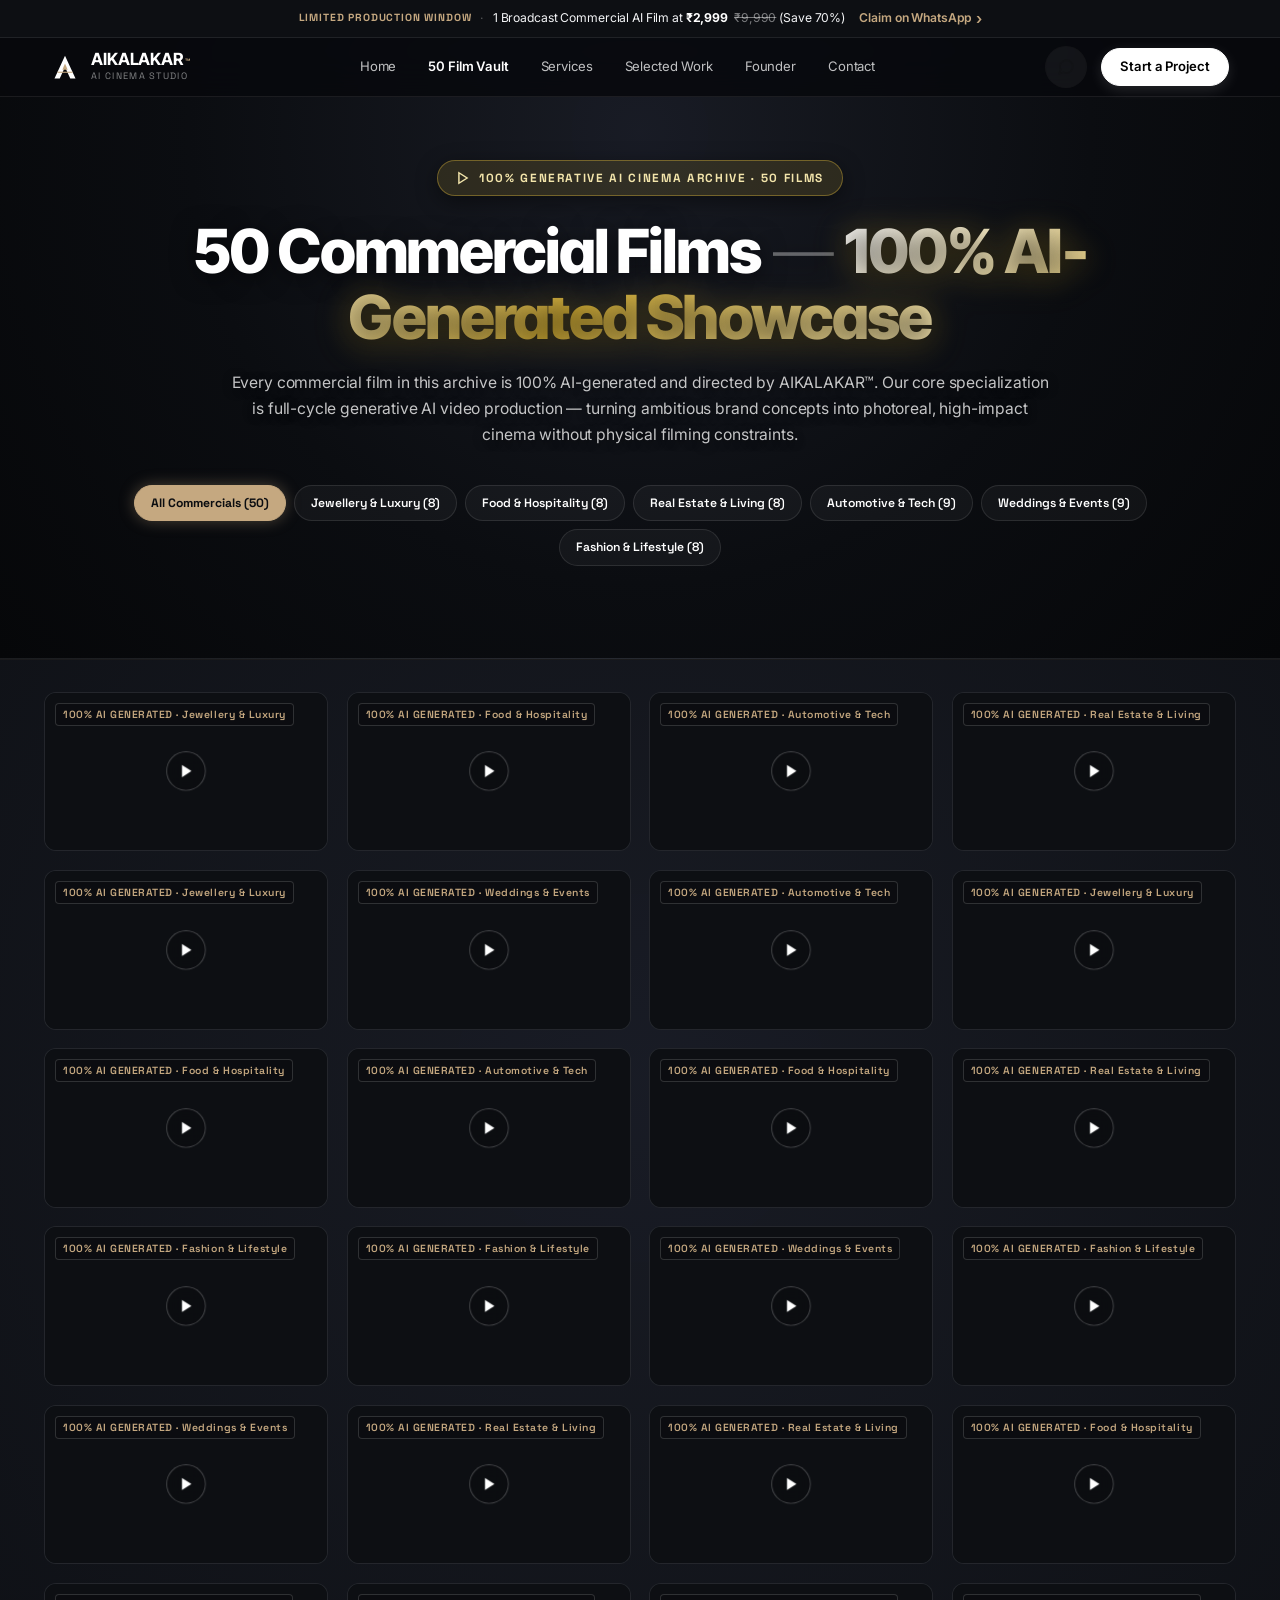
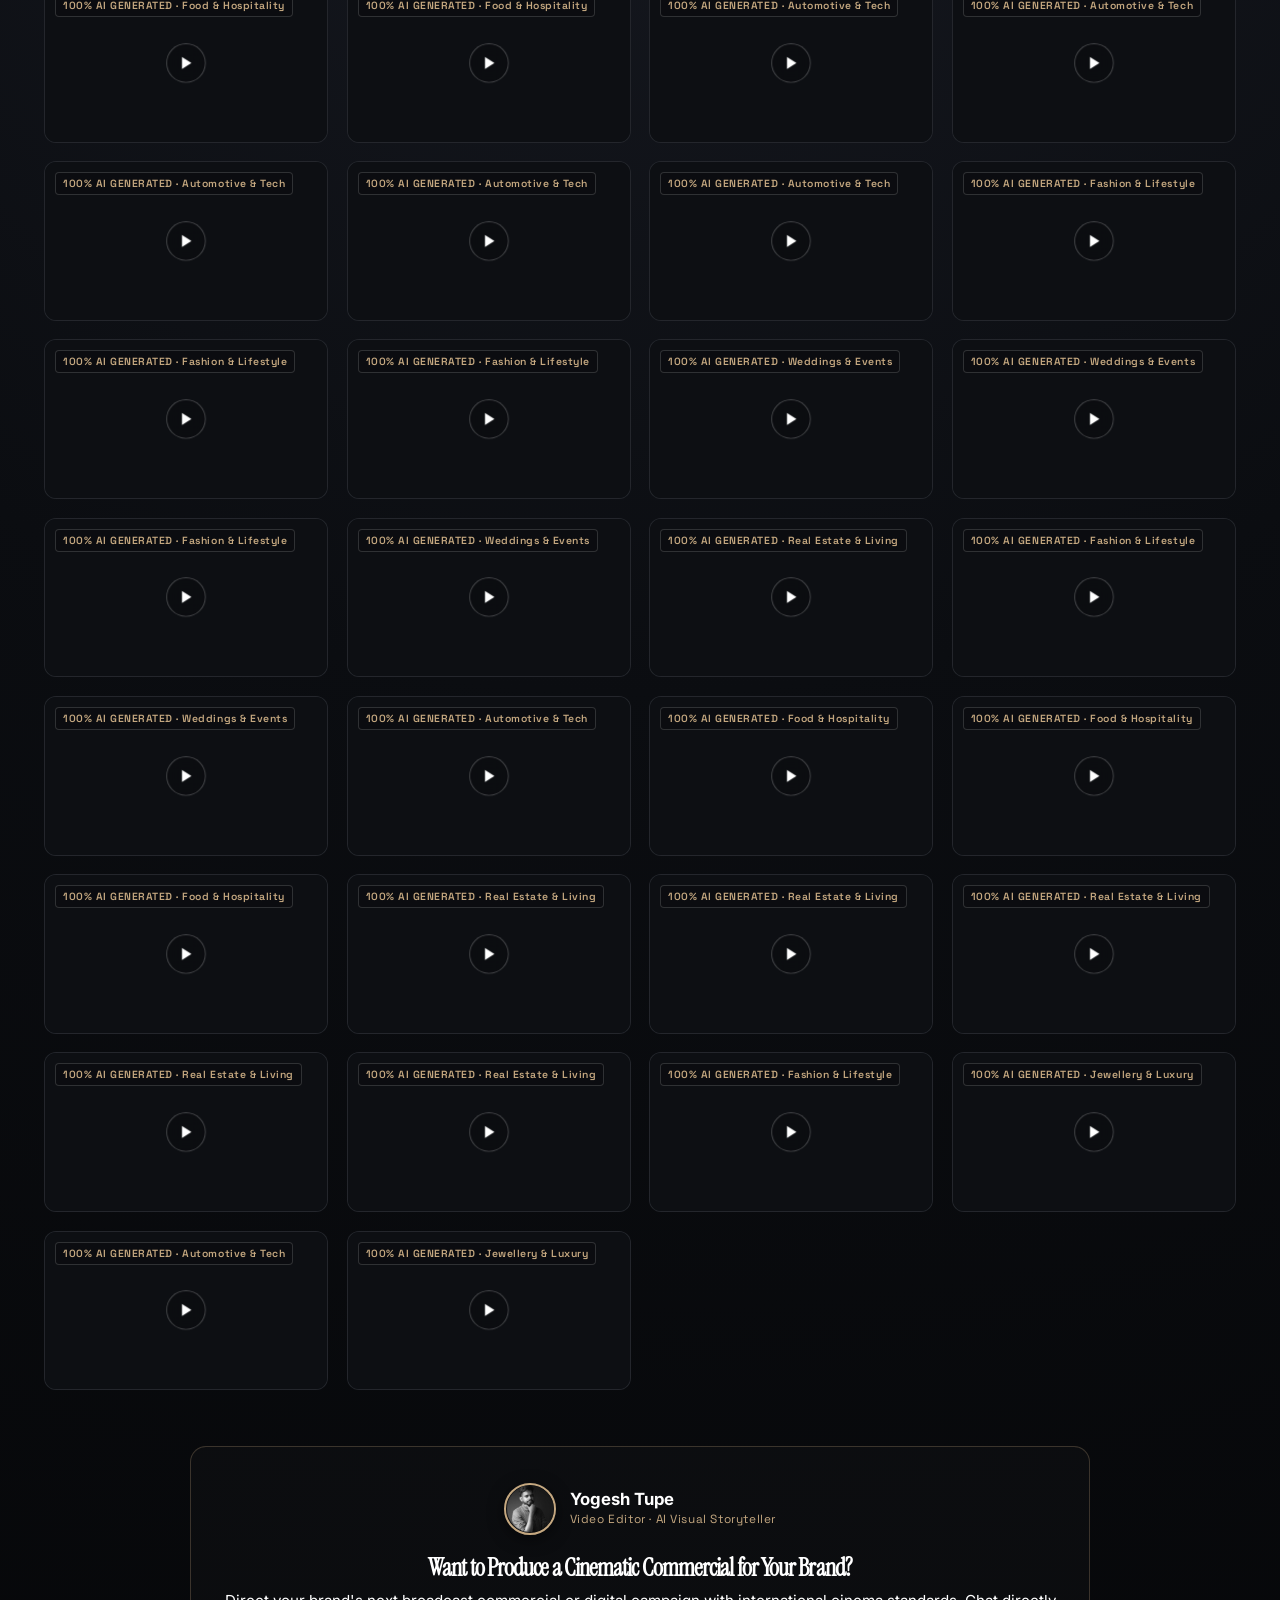
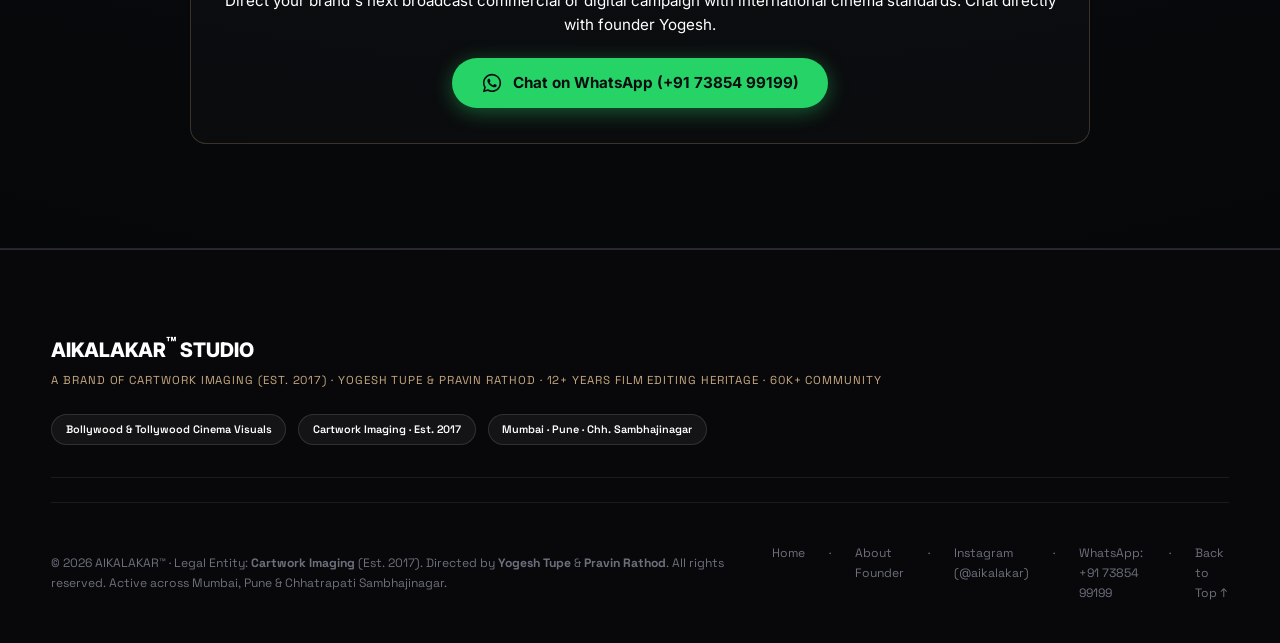
<file: vault.html>
<!DOCTYPE html>
<html lang="en">
<head>
  <meta charset="UTF-8" />
  <meta name="viewport" content="width=device-width, initial-scale=1.0, viewport-fit=cover" />
  <title>50 Commercial Films Vault — 100% AI-Generated Cinema Archive | AIKALAKAR™ Studio</title>
  <meta name="description" content="Explore 50 commercial films 100% AI-generated and directed by AIKALAKAR™. Luxury jewellery, hospitality, real estate, automotive, fashion, and technology commercials produced via generative AI cinema." />

  <!-- Favicon -->
  <link rel="icon" type="image/svg+xml" href="assets/favicon.svg" />

  <!-- Brand Standard Typography Fonts -->
  <link rel="preconnect" href="https://fonts.googleapis.com" />
  <link rel="preconnect" href="https://fonts.gstatic.com" crossorigin />
  <link href="https://fonts.googleapis.com/css2?family=Instrument+Serif:ital@0;1&family=Inter+Tight:wght@500;600;700;800&family=Inter:wght@300;400;500;600;700;800&family=Plus+Jakarta+Sans:wght@400;500;600;700&family=Space+Grotesk:wght@500;600;700&display=swap" rel="stylesheet" />

  <!-- Stylesheet -->
  <link rel="stylesheet" href="css/style.css" />
  <style>
    .vault-page-hero {
      padding: 10rem 0 3.5rem 0;
      text-align: center;
      background-color: #07080b !important;
      background: radial-gradient(circle at 50% 20%, rgba(26, 29, 38, 0.95) 0%, rgba(11, 13, 17, 0.99) 55%, #060709 100%), #07080b !important;
      border-bottom: 1px solid rgba(255, 255, 255, 0.08);
    }
    .vault-page-hero h1 {
      font-family: var(--font-display);
      font-size: clamp(2.2rem, 4.8vw, 3.8rem);
      font-weight: 800;
      line-height: 1.1;
      color: #ffffff;
      margin-bottom: 1.15rem;
      letter-spacing: -0.035em;
      text-shadow: 0 4px 24px rgba(0, 0, 0, 0.6);
    }
    .vault-page-hero p {
      max-width: 820px;
      margin: 0 auto 2.25rem auto;
      font-family: var(--font-body);
      font-size: clamp(0.98rem, 1.22vw, 1.15rem);
      color: rgba(255, 255, 255, 0.76);
      line-height: 1.68;
      font-weight: 400;
      letter-spacing: -0.01em;
      text-shadow: 0 2px 10px rgba(0, 0, 0, 0.5);
    }
  </style>
</head>
<body class="theme-cinematic-dark">

  <!-- ==========================================
       HEADER & NAVIGATION
       ========================================== -->
  <header class="site-header" id="header">
    <!-- Apple-Style Sleek Announcement Ribbon -->
    <aside class="apple-ribbon-bar" id="apple-ribbon-bar" aria-label="Limited Studio Production Window">
      <div class="container apple-ribbon-container">
        <div class="apple-ribbon-content">
          <span class="apple-ribbon-label">Limited Production Window</span>
          <span class="apple-ribbon-sep">·</span>
          <span class="apple-ribbon-msg">1 Broadcast Commercial AI Film at <strong>₹2,999</strong> <del>₹9,990</del> (Save 70%)</span>
          <a href="https://wa.me/917385499199?text=Hello%20Yogesh%20(AIKALAKAR)%2C%20I%20want%20to%20claim%20the%20Promotional%20AI%20Commercial%20Video%20Offer%20at%20Rs.2999%20(Regular%20Rs.9990).%20Please%20reserve%20my%20slot." target="_blank" rel="noopener noreferrer" class="apple-ribbon-cta">
            Claim on WhatsApp <span class="apple-ribbon-chevron">›</span>
          </a>
        </div>
      </div>
    </aside>

    <div class="container header-container">
      <a href="index.html" class="brand-identity" aria-label="AIKALAKAR Studio Home">
        <div class="brand-symbol">
          <svg width="28" height="28" viewBox="0 0 64 64" fill="none" xmlns="http://www.w3.org/2000/svg">
            <polygon points="32,6 56,58 44,58 32,32 20,58 8,58" fill="#ffffff" />
            <polygon points="26,38 38,38 32,24" fill="#c5a880" />
            <line x1="16" y1="44" x2="48" y2="44" stroke="#c5a880" stroke-width="2.5" stroke-linecap="square" />
          </svg>
        </div>
        <div class="brand-text">
          <span class="brand-title">AIKALAKAR<span class="brand-trademark">™</span></span>
          <span class="brand-subtitle">AI CINEMA STUDIO</span>
        </div>
      </a>

      <!-- Desktop Navigation Links: Apple-Style Pure Minimalism -->
      <nav class="desktop-nav" aria-label="Primary Navigation">
        <a href="index.html" class="nav-link">Home</a>
        <a href="vault.html" class="nav-link active">50 Film Vault</a>
        <a href="index.html#services" class="nav-link">Services</a>
        <a href="index.html#work" class="nav-link">Selected Work</a>
        <a href="index.html#about" class="nav-link">Founder</a>
        <a href="index.html#contact" class="nav-link">Contact</a>
      </nav>

      <!-- Header Action Group: Apple Minimal Pill & Circle -->
      <div class="header-actions">
        <a href="https://wa.me/917385499199?text=Hello%20AIKALAKAR!%20I%20am%20interested%20in%20creating%20a%20commercial%20film%20for%20my%20brand." target="_blank" rel="noopener noreferrer" class="btn-icon-circle" aria-label="Chat on WhatsApp" title="WhatsApp Studio (+91 73854 99199)">
          <svg width="18" height="18" viewBox="0 0 24 24" fill="none" stroke="currentColor" stroke-width="2" stroke-linecap="round" stroke-linejoin="round">
            <path d="M21 11.5a8.38 8.38 0 0 1-.9 3.8 8.5 8.5 0 0 1-7.6 4.7 8.38 8.38 0 0 1-3.8-.9L3 21l1.9-5.7a8.38 8.38 0 0 1-.9-3.8 8.5 8.5 0 0 1 4.7-7.6 8.38 8.38 0 0 1 3.8-.9h.5a8.48 8.48 0 0 1 8 8v.5z"></path>
          </svg>
        </a>
        <a href="index.html#contact" class="btn btn-primary header-cta-btn">Start a Project</a>
        
        <!-- Mobile Menu Toggle Button -->
        <button class="mobile-nav-toggle" aria-label="Toggle navigation menu" id="mobile-nav-btn">
          <span></span>
          <span></span>
          <span></span>
        </button>
      </div>
    </div>
  </header>

  <!-- Mobile Drawer Menu -->
  <div class="mobile-drawer-overlay" id="mobile-overlay"></div>
  <aside class="mobile-drawer" id="mobile-drawer" aria-label="Mobile Navigation">
    <div>
      <div style="display: flex; align-items: center; gap: 0.75rem; margin-bottom: 2.5rem;">
        <svg width="28" height="28" viewBox="0 0 64 64" fill="none" xmlns="http://www.w3.org/2000/svg">
          <polygon points="32,6 56,58 44,58 32,32 20,58 8,58" fill="#111111" />
          <polygon points="26,38 38,38 32,24" fill="#c5a880" />
          <line x1="16" y1="44" x2="48" y2="44" stroke="#c5a880" stroke-width="2.5" />
        </svg>
        <span style="font-family: var(--font-display); font-weight: 800; font-size: 1.2rem;">AIKALAKAR<sup>™</sup></span>
      </div>
      <nav class="mobile-menu-links">
        <a href="index.html" class="mobile-menu-link">Home</a>
        <a href="vault.html" class="mobile-menu-link">50 Film Vault</a>
        <a href="index.html#services" class="mobile-menu-link">Services</a>
        <a href="index.html#work" class="mobile-menu-link">Selected Work</a>
        <a href="index.html#about" class="mobile-menu-link">About Studio &amp; Founder</a>
        <a href="index.html#promotional-offer" class="mobile-menu-link" style="color: var(--gold-accent);">Promotional Offer (₹2,999)</a>
        <a href="index.html#contact" class="mobile-menu-link">Contact</a>
      </nav>
    </div>

    <div style="padding-top: 2rem; border-top: 1px solid var(--border-light);">
      <p style="font-size: 0.85rem; color: var(--text-secondary); margin-bottom: 1.25rem;">
        Ideas. Visuals. Stories. For Your Brand.
      </p>
      <div style="display: flex; flex-direction: column; gap: 0.75rem;">
        <a href="index.html#contact" class="btn btn-primary" style="width: 100%;">Start a Project</a>
        <a href="https://wa.me/917385499199?text=Hello%20AIKALAKAR!" target="_blank" class="btn btn-whatsapp" style="width: 100%;">
          Chat on WhatsApp
        </a>
      </div>
    </div>
  </aside>

  <main id="main-content">
    <!-- Vault Dedicated Hero Section -->
    <section class="vault-page-hero">
      <div class="container">
        <div class="vault-badge">
          <svg width="14" height="14" viewBox="0 0 24 24" fill="none" stroke="currentColor" stroke-width="2.5"><polygon points="5 3 19 12 5 21 5 3"></polygon></svg>
          100% GENERATIVE AI CINEMA ARCHIVE · 50 FILMS
        </div>
        <h1>50 Commercial Films <span class="vault-title-sep">—</span> <span class="vault-title-accent">100% AI-Generated Showcase</span></h1>
        <p>
          Every commercial film in this archive is 100% AI-generated and directed by AIKALAKAR™. Our core specialization is full-cycle generative AI video production — turning ambitious brand concepts into photoreal, high-impact cinema without physical filming constraints.
        </p>

        <!-- Category Filter Pills -->
        <div class="vault-filters-bar" id="vault-filters-bar">
          <button class="vault-filter-btn active" data-filter="all">All Commercials (50)</button>
          <button class="vault-filter-btn" data-filter="luxury">Jewellery &amp; Luxury (8)</button>
          <button class="vault-filter-btn" data-filter="food">Food &amp; Hospitality (8)</button>
          <button class="vault-filter-btn" data-filter="realestate">Real Estate &amp; Living (8)</button>
          <button class="vault-filter-btn" data-filter="auto">Automotive &amp; Tech (9)</button>
          <button class="vault-filter-btn" data-filter="wedding">Weddings &amp; Events (9)</button>
          <button class="vault-filter-btn" data-filter="fashion">Fashion &amp; Lifestyle (8)</button>
        </div>
      </div>
    </section>

    <!-- Vault Grid Section -->
    <section class="video-vault-section" style="padding-top: 2rem;">
      <div class="container-wide">
        <div class="vault-grid" id="vault-films-grid">
          <!-- Populated dynamically by js/main.js -->
        </div>

        <!-- Vault Bottom WhatsApp CTA -->
        <div class="vault-bottom-cta">
          <div style="display: flex; align-items: center; justify-content: center; gap: 0.85rem; margin-bottom: 1.25rem;">
            <img src="assets/images/yogesh_tupe_circle.png" alt="Yogesh Tupe" style="width: 52px; height: 52px; border-radius: 50%; border: 2px solid var(--gold-accent); object-fit: cover; box-shadow: 0 4px 16px rgba(0,0,0,0.5);" />
            <div style="text-align: left;">
              <div style="color: #ffffff; font-weight: 700; font-size: 1.05rem; line-height: 1.2;">Yogesh Tupe</div>
              <div style="color: var(--gold-accent); font-size: 0.74rem; font-family: var(--font-mono); letter-spacing: 0.05em;">Video Editor · AI Visual Storyteller</div>
            </div>
          </div>
          <h3>Want to Produce a Cinematic Commercial for Your Brand?</h3>
          <p>
            Direct your brand's next broadcast commercial or digital campaign with international cinema standards. Chat directly with founder Yogesh.
          </p>
          <a href="https://wa.me/917385499199?text=Hello%20Yogesh%20(AIKALAKAR)%2C%20I%20am%20interested%20in%20producing%20a%20commercial%20film%20for%20my%20brand." target="_blank" rel="noopener noreferrer" class="vault-wa-big-btn">
            <svg width="22" height="22" viewBox="0 0 24 24" fill="currentColor"><path d="M12.04 2c-5.46 0-9.91 4.45-9.91 9.91 0 1.75.46 3.45 1.32 4.95L2.05 22l5.25-1.38c1.45.79 3.08 1.21 4.74 1.21 5.46 0 9.91-4.45 9.91-9.91 0-2.65-1.03-5.14-2.9-7.01A9.82 9.82 0 0 0 12.04 2zm.01 18.06c-1.48 0-2.93-.4-4.2-1.15l-.3-.18-3.12.82.83-3.04-.2-.31a8.13 8.13 0 0 1-1.25-4.29c0-4.51 3.67-8.18 8.19-8.18 2.19 0 4.24.85 5.79 2.4 1.54 1.55 2.4 3.61 2.4 5.8-.01 4.51-3.68 8.12-8.24 8.12zm4.49-6.13c-.25-.12-1.47-.72-1.7-.81-.23-.08-.39-.12-.56.12-.17.25-.64.81-.79.97-.14.17-.29.19-.54.06-.25-.12-1.05-.39-2-1.23-.74-.66-1.24-1.47-1.38-1.72-.15-.25-.02-.38.11-.51.11-.11.25-.29.37-.43.12-.15.17-.25.25-.42.08-.17.04-.31-.02-.44-.06-.12-.56-1.35-.77-1.85-.2-.48-.41-.42-.56-.43h-.48c-.17 0-.44.06-.66.31-.23.25-.87.85-.87 2.08 0 1.23.89 2.41 1.02 2.58.12.17 1.76 2.68 4.25 3.76.59.26 1.06.41 1.42.53.6.19 1.14.16 1.57.1.48-.07 1.47-.6 1.68-1.18.21-.58.21-1.07.15-1.18-.06-.11-.23-.17-.48-.3z"/></svg>
            <span>Chat on WhatsApp (+91 73854 99199)</span>
          </a>
        </div>
      </div>
    </section>
  </main>

  <!-- ==========================================
       MODAL: BIG SCREEN VIDEO LIGHTBOX
       ========================================== -->
  <div class="modal-overlay" id="project-modal" role="dialog" aria-modal="true" aria-labelledby="modal-title">
    <div class="modal-container">
      <button class="modal-close-btn" id="modal-close-btn" aria-label="Close Project Lightbox">
        <svg width="22" height="22" viewBox="0 0 24 24" fill="none" stroke="currentColor" stroke-width="2.5"><line x1="18" y1="6" x2="6" y2="18"></line><line x1="6" y1="6" x2="18" y2="18"></line></svg>
      </button>

      <!-- Video Player Viewport -->
      <div class="modal-video-stage">
        <video id="modal-video-player" class="modal-video-element" controls playsinline>
          <source src="" type="video/mp4" />
          Your browser does not support the video tag.
        </video>
        <!-- Floating Corner WhatsApp Button -->
        <a href="https://wa.me/917385499199?text=Hello%20AIKALAKAR!%20I%20want%20to%20create%20a%20commercial%20video%20in%20this%20style." target="_blank" rel="noopener noreferrer" id="modal-corner-wa-btn" class="modal-corner-wa-btn" title="Inquire For This Style on WhatsApp">
          <svg width="20" height="20" viewBox="0 0 24 24" fill="currentColor"><path d="M12.04 2c-5.46 0-9.91 4.45-9.91 9.91 0 1.75.46 3.45 1.32 4.95L2.05 22l5.25-1.38c1.45.79 3.08 1.21 4.74 1.21 5.46 0 9.91-4.45 9.91-9.91 0-2.65-1.03-5.14-2.9-7.01A9.82 9.82 0 0 0 12.04 2zm.01 18.06c-1.48 0-2.93-.4-4.2-1.15l-.3-.18-3.12.82.83-3.04-.2-.31a8.13 8.13 0 0 1-1.25-4.29c0-4.51 3.67-8.18 8.19-8.18 2.19 0 4.24.85 5.79 2.4 1.54 1.55 2.4 3.61 2.4 5.8-.01 4.51-3.68 8.12-8.24 8.12zm4.49-6.13c-.25-.12-1.47-.72-1.7-.81-.23-.08-.39-.12-.56.12-.17.25-.64.81-.79.97-.14.17-.29.19-.54.06-.25-.12-1.05-.39-2-1.23-.74-.66-1.24-1.47-1.38-1.72-.15-.25-.02-.38.11-.51.11-.11.25-.29.37-.43.12-.15.17-.25.25-.42.08-.17.04-.31-.02-.44-.06-.12-.56-1.35-.77-1.85-.2-.48-.41-.42-.56-.43h-.48c-.17 0-.44.06-.66.31-.23.25-.87.85-.87 2.08 0 1.23.89 2.41 1.02 2.58.12.17 1.76 2.68 4.25 3.76.59.26 1.06.41 1.42.53.6.19 1.14.16 1.57.1.48-.07 1.47-.6 1.68-1.18.21-.58.21-1.07.15-1.18-.06-.11-.23-.17-.48-.3z"/></svg>
          <span>Inquire For This Style on WhatsApp (+91 73854 99199)</span>
        </a>
      </div>

      <!-- Project Metadata & Breakdown -->
      <div class="modal-body">
        <div class="modal-header-meta">
          <span class="category-pill" id="modal-category">Commercial Film</span>
          <span class="mono-meta" id="modal-duration">0:06 · Ultra HD Cinema</span>
        </div>
        <h2 class="modal-title" id="modal-title">Commercial Film Production</h2>
        <p class="modal-narrative" id="modal-narrative"></p>

        <!-- Technical Production Blueprint -->
        <div class="modal-specs-grid">
          <div class="spec-card">
            <span class="spec-label">Cinematic Direction</span>
            <span class="spec-value" id="modal-direction">AIKALAKAR™ Cinematic Direction</span>
          </div>
          <div class="spec-card">
            <span class="spec-label">Production Engine</span>
            <span class="spec-value" id="modal-engine">AIKALAKAR™ Proprietary Neural Production Pipeline</span>
          </div>
          <div class="spec-card">
            <span class="spec-label">Color Science</span>
            <span class="spec-value" id="modal-color">DaVinci Resolve 35mm Master</span>
          </div>
          <div class="spec-card">
            <span class="spec-label">Sound Architecture</span>
            <span class="spec-value" id="modal-sound">Mastered Spatial Foley &amp; Acoustic Score</span>
          </div>
        </div>

        <div class="modal-footer-cta">
          <a href="https://wa.me/917385499199?text=Hello%20AIKALAKAR!%20I%20want%20to%20create%20a%20commercial%20video%20in%20this%20style." target="_blank" rel="noopener noreferrer" class="btn btn-primary" style="background: #25D366; color: #0b0d10; border-color: #25D366; font-weight: 700;">
            <svg width="18" height="18" viewBox="0 0 24 24" fill="currentColor"><path d="M12.04 2c-5.46 0-9.91 4.45-9.91 9.91 0 1.75.46 3.45 1.32 4.95L2.05 22l5.25-1.38c1.45.79 3.08 1.21 4.74 1.21 5.46 0 9.91-4.45 9.91-9.91 0-2.65-1.03-5.14-2.9-7.01A9.82 9.82 0 0 0 12.04 2zm.01 18.06c-1.48 0-2.93-.4-4.2-1.15l-.3-.18-3.12.82.83-3.04-.2-.31a8.13 8.13 0 0 1-1.25-4.29c0-4.51 3.67-8.18 8.19-8.18 2.19 0 4.24.85 5.79 2.4 1.54 1.55 2.4 3.61 2.4 5.8-.01 4.51-3.68 8.12-8.24 8.12zm4.49-6.13c-.25-.12-1.47-.72-1.7-.81-.23-.08-.39-.12-.56.12-.17.25-.64.81-.79.97-.14.17-.29.19-.54.06-.25-.12-1.05-.39-2-1.23-.74-.66-1.24-1.47-1.38-1.72-.15-.25-.02-.38.11-.51.11-.11.25-.29.37-.43.12-.15.17-.25.25-.42.08-.17.04-.31-.02-.44-.06-.12-.56-1.35-.77-1.85-.2-.48-.41-.42-.56-.43h-.48c-.17 0-.44.06-.66.31-.23.25-.87.85-.87 2.08 0 1.23.89 2.41 1.02 2.58.12.17 1.76 2.68 4.25 3.76.59.26 1.06.41 1.42.53.6.19 1.14.16 1.57.1.48-.07 1.47-.6 1.68-1.18.21-.58.21-1.07.15-1.18-.06-.11-.23-.17-.48-.3z"/></svg>
            <span>Inquire on WhatsApp (+91 73854 99199)</span>
          </a>
          <button class="btn btn-outline" id="modal-inquire-btn">
            Inquire via Website Form
          </button>
        </div>
      </div>
    </div>
  </div>

  <!-- Footer -->
  <footer class="site-footer">
    <div class="container">
      <div class="footer-top" style="padding-bottom: 2rem; border-bottom: 1px solid rgba(255,255,255,0.08); margin-bottom: 1.5rem; display: flex; flex-wrap: wrap; justify-content: space-between; gap: 1.5rem; align-items: center;">
        <div>
          <div style="font-family: var(--font-display); font-size: 1.25rem; font-weight: 800; color: #ffffff;">AIKALAKAR<sup>™</sup> STUDIO</div>
          <div style="font-family: var(--font-mono); font-size: 0.72rem; color: var(--gold-accent); margin-top: 0.25rem; letter-spacing: 0.08em;">
            A BRAND OF CARTWORK IMAGING (EST. 2017) · YOGESH TUPE &amp; PRAVIN RATHOD · 12+ YEARS FILM EDITING HERITAGE · 60K+ COMMUNITY
          </div>
        </div>
        <div style="display: flex; gap: 0.75rem; flex-wrap: wrap;">
          <span class="cinema-tag-badge">Bollywood &amp; Tollywood Cinema Visuals</span>
          <span class="cinema-tag-badge">Cartwork Imaging · Est. 2017</span>
          <span class="cinema-tag-badge">Mumbai · Pune · Chh. Sambhajinagar</span>
        </div>
      </div>
      <div class="footer-bottom">
        <div>
          © 2026 AIKALAKAR™ · Legal Entity: <strong>Cartwork Imaging</strong> (Est. 2017). Directed by <strong>Yogesh Tupe</strong> &amp; <strong>Pravin Rathod</strong>. All rights reserved. Active across Mumbai, Pune &amp; Chhatrapati Sambhajinagar.
        </div>
        <div class="footer-bottom-links">
          <a href="index.html">Home</a>
          <span>·</span>
          <a href="index.html#about">About Founder</a>
          <span>·</span>
          <a href="https://instagram.com/aikalakar" target="_blank" rel="noopener noreferrer">Instagram (@aikalakar)</a>
          <span>·</span>
          <a href="https://wa.me/917385499199" target="_blank" rel="noopener noreferrer">WhatsApp: +91 73854 99199</a>
          <span>·</span>
          <a href="#">Back to Top ↑</a>
        </div>
      </div>
    </div>
  </footer>

  <script src="js/main.js"></script>
</body>
</html>
</file>
<file: css/style.css>
/* ==========================================================================
   AIKALAKAR™ — Editorial Design System & Stylesheet
   Luxury Creative Agency · AI-Powered Production · Cinematic Visuals
   ========================================================================== */

/* ── 1. DESIGN TOKENS ── */
:root {
  /* Color Palette */
  --color-white: #ffffff;
  --color-ivory: #faf8f5;
  --color-ivory-light: #fdfcf9;
  --color-ivory-dark: #f0ece3;
  --color-charcoal-deep: #0c0d10;
  --color-charcoal: #141519;
  --color-charcoal-surface: #1a1c22;
  --color-charcoal-border: #272a33;
  --color-black: #08080a;

  /* Typography Colors */
  --text-primary: #121316;
  --text-secondary: #4a4d55;
  --text-muted: #7d828f;
  --text-inverse: #f7f7f9;
  --text-inverse-muted: #9fa3af;

  /* Accent Muted Metallic Gold */
  --gold-accent: #c5a880;
  --gold-muted: #bfa15f;
  --gold-dark: #9e824c;
  --gold-glow: rgba(197, 168, 128, 0.16);
  --gold-subtle: rgba(197, 168, 128, 0.08);

  /* Hairline Borders */
  --border-light: rgba(18, 19, 22, 0.08);
  --border-subtle: rgba(18, 19, 22, 0.05);
  --border-card: #e8e5de;
  --border-dark: rgba(255, 255, 255, 0.1);

  /* International Standard Typography Tokens */
  --font-display: 'Inter Tight', -apple-system, BlinkMacSystemFont, 'SF Pro Display', 'Helvetica Neue', Arial, sans-serif;
  --font-serif: 'Instrument Serif', Georgia, 'Times New Roman', serif;
  --font-body: 'Inter', -apple-system, BlinkMacSystemFont, 'SF Pro Text', 'Helvetica Neue', Arial, sans-serif;
  --font-mono: 'Space Grotesk', -apple-system, 'SF Mono', Menlo, monospace;

  /* Layout & Spacing */
  --container-max: 1360px;
  --container-narrow: 1040px;
  --container-pad: clamp(1.25rem, 4vw, 3.5rem);
  --section-pad-y: clamp(5rem, 8vw, 9rem);
  --section-pad-sm: clamp(3rem, 5vw, 5rem);

  /* Transitions */
  --transition-fast: 0.2s cubic-bezier(0.16, 1, 0.3, 1);
  --transition-smooth: 0.4s cubic-bezier(0.16, 1, 0.3, 1);
  --transition-slow: 0.7s cubic-bezier(0.16, 1, 0.3, 1);

  /* Shadows */
  --shadow-subtle: 0 4px 20px -2px rgba(0, 0, 0, 0.04);
  --shadow-elevated: 0 16px 40px -8px rgba(0, 0, 0, 0.08);
  --shadow-modal: 0 24px 60px -12px rgba(0, 0, 0, 0.35);

  /* Radius */
  --radius-xs: 4px;
  --radius-sm: 8px;
  --radius-md: 14px;
  --radius-lg: 20px;
  --radius-pill: 9999px;
}

/* ── 2. GLOBAL RESET & BASE ── */
*, *::before, *::after {
  margin: 0;
  padding: 0;
  box-sizing: border-box;
}

html {
  font-size: 16px;
  scroll-behavior: smooth;
  text-rendering: optimizeLegibility;
  -webkit-font-smoothing: antialiased;
  -moz-osx-font-smoothing: grayscale;
  -webkit-text-size-adjust: 100%;
  overflow-x: hidden;
  max-width: 100vw;
}

body {
  font-family: var(--font-body);
  background-color: var(--color-white);
  color: var(--text-primary);
  line-height: 1.65;
  overflow-x: hidden;
  position: relative;
}

img, video {
  max-width: 100%;
  height: auto;
  display: block;
}

a {
  color: inherit;
  text-decoration: none;
  transition: color var(--transition-fast);
}

button, input, textarea, select {
  font: inherit;
  background: none;
  border: none;
  outline: none;
}

button {
  cursor: pointer;
}

ul, ol {
  list-style: none;
}

h1, h2, h3, h4, h5, h6 {
  font-family: var(--font-display);
  font-weight: 700;
  color: var(--text-primary);
  line-height: 1.1;
  letter-spacing: -0.038em;
  font-feature-settings: "cv02", "cv03", "cv04", "cv11";
}

.editorial-serif {
  font-family: var(--font-serif);
  font-style: italic;
  font-weight: 400;
  letter-spacing: -0.015em;
  font-size: 1.08em;
  line-height: 0.95;
  color: inherit;
  display: inline-block;
  padding-right: 0.04em;
}

.eyebrow {
  display: inline-flex;
  align-items: center;
  gap: 0.65rem;
  font-family: var(--font-mono);
  font-size: 0.75rem;
  font-weight: 600;
  text-transform: uppercase;
  letter-spacing: 0.16em;
  color: var(--text-secondary);
}

.eyebrow-dot {
  width: 6px;
  height: 6px;
  border-radius: 50%;
  background-color: var(--gold-accent);
  display: inline-block;
  animation: pulse-subtle 2.5s infinite ease-in-out;
}

@keyframes pulse-subtle {
  0%, 100% { opacity: 0.6; transform: scale(0.9); }
  50% { opacity: 1; transform: scale(1.15); }
}

.section-title {
  font-size: clamp(2rem, 3.8vw, 3.4rem);
  font-weight: 700;
  letter-spacing: -0.03em;
  line-height: 1.15;
  margin-top: 0.75rem;
  margin-bottom: 1rem;
}

.section-subtitle {
  font-size: clamp(1rem, 1.3vw, 1.2rem);
  color: var(--text-secondary);
  max-width: 620px;
  font-weight: 400;
  line-height: 1.6;
}

/* ── 4. LAYOUT CONTAINERS ── */
.container {
  width: 100%;
  max-width: var(--container-max);
  margin-left: auto;
  margin-right: auto;
  padding-left: var(--container-pad);
  padding-right: var(--container-pad);
}

.container-narrow {
  max-width: var(--container-narrow);
}

.section {
  padding-top: var(--section-pad-y);
  padding-bottom: var(--section-pad-y);
  position: relative;
}

.section-ivory {
  background-color: var(--color-ivory);
}

.section-charcoal {
  background-color: var(--color-charcoal-deep);
  color: var(--text-inverse);
}

.section-charcoal h1,
.section-charcoal h2,
.section-charcoal h3,
.section-charcoal h4 {
  color: var(--text-inverse);
}

.section-charcoal .eyebrow {
  color: var(--gold-accent);
}

.section-charcoal .section-subtitle {
  color: var(--text-inverse-muted);
}

/* ── 5. HEADER & NAVIGATION (APPLE-STYLE MINIMALISM) ── */
/* Sleek Announcement Ribbon */
.apple-ribbon-bar {
  background-color: rgba(14, 16, 20, 0.96);
  border-bottom: 1px solid rgba(255, 255, 255, 0.08);
  height: 38px;
  width: 100%;
  display: flex;
  align-items: center;
  justify-content: center;
  position: relative;
  z-index: 1005;
  font-size: 0.76rem;
  color: rgba(255, 255, 255, 0.85);
  letter-spacing: -0.01em;
}

.apple-ribbon-container {
  display: flex;
  align-items: center;
  justify-content: center;
  width: 100%;
}

.apple-ribbon-content {
  display: inline-flex;
  align-items: center;
  justify-content: center;
  flex-wrap: wrap;
  gap: 0.55rem;
  text-align: center;
  line-height: 1;
}

.apple-ribbon-label {
  font-family: var(--font-mono);
  font-size: 0.65rem;
  font-weight: 700;
  text-transform: uppercase;
  letter-spacing: 0.08em;
  color: var(--gold-accent);
}

.apple-ribbon-sep {
  color: rgba(255, 255, 255, 0.3);
}

.apple-ribbon-msg {
  color: #f3f4f6;
  font-weight: 400;
}

.apple-ribbon-msg strong {
  color: #ffffff;
  font-weight: 700;
}

.apple-ribbon-msg del {
  color: rgba(255, 255, 255, 0.45);
  margin-left: 0.2rem;
}

.apple-ribbon-cta {
  display: inline-flex;
  align-items: center;
  gap: 0.2rem;
  color: var(--gold-accent);
  text-decoration: none;
  font-weight: 600;
  margin-left: 0.35rem;
  transition: color 0.2s ease;
}

.apple-ribbon-cta:hover {
  color: #ffffff;
  text-decoration: underline;
}

.apple-ribbon-chevron {
  font-size: 0.95rem;
  line-height: 0.9;
  transition: transform 0.2s ease;
}

.apple-ribbon-cta:hover .apple-ribbon-chevron {
  transform: translateX(2px);
}

/* Apple-Grade Translucent Navigation Bar */
.site-header {
  position: fixed;
  top: 0;
  left: 0;
  width: 100%;
  z-index: 1000;
  background: rgba(8, 9, 12, 0.85);
  backdrop-filter: saturate(180%) blur(20px);
  -webkit-backdrop-filter: saturate(180%) blur(20px);
  border-bottom: 1px solid rgba(255, 255, 255, 0.08);
  transition: background-color 0.3s ease, border-color 0.3s ease, box-shadow 0.3s ease;
}

.site-header.scrolled {
  background: rgba(8, 9, 12, 0.95);
  border-bottom-color: rgba(255, 255, 255, 0.12);
  box-shadow: 0 10px 30px rgba(0, 0, 0, 0.4);
}

.nav-inner, .header-container {
  display: flex;
  align-items: center;
  justify-content: space-between;
  height: 58px;
  transition: height 0.25s ease;
}

.site-header.scrolled .nav-inner,
.site-header.scrolled .header-container {
  height: 52px;
}

/* Brand Wordmark & Geometric A */
.brand-link, .brand-identity {
  display: flex;
  align-items: center;
  gap: 0.75rem;
  text-decoration: none;
}

.brand-symbol {
  width: 28px;
  height: 28px;
  display: flex;
  align-items: center;
  justify-content: center;
  flex-shrink: 0;
}

.brand-text-group, .brand-text {
  display: flex;
  flex-direction: column;
}

.brand-title {
  font-family: var(--font-display);
  font-size: 1.05rem;
  font-weight: 700;
  letter-spacing: -0.01em;
  color: #ffffff;
  line-height: 1.1;
}

.brand-title sup, .brand-trademark {
  font-size: 0.52em;
  font-weight: 600;
  color: var(--gold-accent);
  margin-left: 2px;
}

.brand-tagline, .brand-subtitle {
  font-family: var(--font-mono);
  font-size: 0.58rem;
  text-transform: uppercase;
  letter-spacing: 0.14em;
  color: rgba(255, 255, 255, 0.5);
  margin-top: 1px;
}

/* Apple-Style Minimal Nav Links */
.nav-menu, .desktop-nav {
  display: flex;
  align-items: center;
  gap: 2rem;
}

.nav-link {
  font-family: var(--font-body);
  font-size: 0.82rem;
  font-weight: 400;
  color: rgba(255, 255, 255, 0.75);
  letter-spacing: -0.01em;
  text-decoration: none;
  padding: 0.35rem 0;
  transition: color 0.2s ease;
  position: relative;
}

.nav-link:hover {
  color: #ffffff;
}

.nav-link.active {
  color: #ffffff;
  font-weight: 600;
}

.nav-link::after {
  display: none;
}

/* Header Action Buttons */
.nav-actions, .header-actions {
  display: flex;
  align-items: center;
  gap: 0.85rem;
}

.btn-icon-circle {
  width: 36px;
  height: 36px;
  border-radius: 50%;
  padding: 0;
  display: inline-flex;
  align-items: center;
  justify-content: center;
  border: 1px solid rgba(255, 255, 255, 0.15);
  background: rgba(255, 255, 255, 0.05);
  color: rgba(255, 255, 255, 0.85);
  transition: all 0.2s ease;
}

.btn-icon-circle:hover {
  border-color: rgba(255, 255, 255, 0.35);
  background: rgba(255, 255, 255, 0.12);
  color: #ffffff;
  transform: scale(1.04);
}

/* Apple-Style Clean Pill Button */
.btn-apple-pill, .site-header .btn-primary, .header-cta-btn {
  background-color: #ffffff !important;
  color: #000000 !important;
  border: 1px solid #ffffff !important;
  font-size: 0.82rem !important;
  font-weight: 600 !important;
  letter-spacing: -0.01em !important;
  padding: 0.45rem 1.15rem !important;
  border-radius: var(--radius-pill) !important;
  text-decoration: none !important;
  display: inline-flex;
  align-items: center;
  justify-content: center;
  transition: all 0.2s ease;
  box-shadow: 0 4px 14px rgba(255, 255, 255, 0.12);
}

.btn-apple-pill:hover, .site-header .btn-primary:hover, .header-cta-btn:hover {
  background-color: #e8e8ed !important;
  border-color: #e8e8ed !important;
  transform: scale(1.02);
  box-shadow: 0 6px 20px rgba(255, 255, 255, 0.22);
}

/* Buttons */
.btn {
  display: inline-flex;
  align-items: center;
  justify-content: center;
  gap: 0.6rem;
  padding: 0.75rem 1.6rem;
  border-radius: var(--radius-pill);
  font-size: 0.88rem;
  font-weight: 600;
  text-decoration: none;
  cursor: pointer;
  transition: all var(--transition-smooth);
  white-space: nowrap;
}

.btn-primary {
  background-color: var(--color-black);
  color: var(--color-white);
  border: 1px solid var(--color-black);
}

.btn-primary:hover {
  background-color: #202228;
  border-color: #202228;
  transform: translateY(-2px);
  box-shadow: 0 8px 24px rgba(0, 0, 0, 0.12);
}

.btn-secondary {
  background-color: transparent;
  color: var(--text-primary);
  border: 1px solid var(--border-card);
}

.btn-secondary:hover {
  border-color: var(--text-primary);
  background-color: var(--color-ivory);
  transform: translateY(-2px);
}

.btn-gold {
  background-color: var(--gold-accent);
  color: var(--color-charcoal-deep);
  border: 1px solid var(--gold-accent);
}

.btn-gold:hover {
  background-color: #d1b48d;
  box-shadow: 0 8px 24px rgba(197, 168, 128, 0.25);
  transform: translateY(-2px);
}

.btn-whatsapp {
  background-color: #25d366;
  color: #ffffff;
  border: 1px solid #25d366;
}

.btn-whatsapp:hover {
  background-color: #1ebd5a;
  box-shadow: 0 8px 20px rgba(37, 211, 102, 0.25);
  transform: translateY(-2px);
}

.btn-icon-circle {
  width: 42px;
  height: 42px;
  border-radius: 50%;
  padding: 0;
  display: inline-flex;
  align-items: center;
  justify-content: center;
  border: 1px solid var(--border-light);
  color: var(--text-primary);
  transition: all var(--transition-fast);
}

.btn-icon-circle:hover {
  border-color: var(--gold-accent);
  color: var(--gold-accent);
  transform: translateY(-2px);
}

/* Mobile Nav Toggle */
.mobile-nav-toggle {
  display: none;
  flex-direction: column;
  justify-content: center;
  gap: 5px;
  width: 40px;
  height: 40px;
  padding: 8px;
  border-radius: var(--radius-sm);
  background: transparent;
  z-index: 1002;
}

.mobile-nav-toggle span {
  display: block;
  width: 100%;
  height: 2px;
  background-color: var(--text-primary);
  transition: transform var(--transition-fast), opacity var(--transition-fast);
}

.mobile-nav-toggle.open span:nth-child(1) {
  transform: translateY(7px) rotate(45deg);
}

.mobile-nav-toggle.open span:nth-child(2) {
  opacity: 0;
}

.mobile-nav-toggle.open span:nth-child(3) {
  transform: translateY(-7px) rotate(-45deg);
}

/* Mobile Drawer */
.mobile-drawer {
  position: fixed;
  top: 0;
  right: -100%;
  width: 100%;
  max-width: 360px;
  height: 100vh;
  background-color: var(--color-white);
  box-shadow: -10px 0 40px rgba(0, 0, 0, 0.12);
  z-index: 1001;
  padding: 6rem 2rem 3rem;
  display: flex;
  flex-direction: column;
  justify-content: space-between;
  transition: right var(--transition-smooth);
}

.mobile-drawer.open {
  right: 0;
}

.mobile-drawer-overlay {
  position: fixed;
  inset: 0;
  background: rgba(0, 0, 0, 0.35);
  backdrop-filter: blur(4px);
  z-index: 1000;
  opacity: 0;
  pointer-events: none;
  transition: opacity var(--transition-smooth);
}

.mobile-drawer-overlay.open {
  opacity: 1;
  pointer-events: auto;
}

.mobile-menu-links {
  display: flex;
  flex-direction: column;
  gap: 1.5rem;
}

.mobile-menu-link {
  font-family: var(--font-display);
  font-size: 1.35rem;
  font-weight: 700;
  color: var(--text-primary);
  transition: color var(--transition-fast);
}

.mobile-menu-link:hover {
  color: var(--gold-accent);
}

/* ── 6. HERO SECTION (FULLSCREEN BACKGROUND VIDEO & CINEMATIC OVERLAY) ── */
.hero-section.hero-fullscreen-video {
  position: relative;
  min-height: 100vh;
  min-height: 100dvh;
  width: 100%;
  display: flex;
  flex-direction: column;
  justify-content: space-between;
  align-items: stretch;
  background-color: #060709;
  color: #ffffff;
  overflow: hidden;
  padding-top: calc(108px + clamp(0.75rem, 2vh, 1.75rem));
  padding-bottom: clamp(0.75rem, 1.5vh, 1.25rem);
  box-sizing: border-box;
}

/* Full-Bleed Video Background Stage */
.hero-bg-video-container {
  position: absolute;
  inset: 0;
  width: 100%;
  height: 100%;
  overflow: hidden;
  pointer-events: none;
  z-index: 1;
}

#hero-bg-video {
  width: 100%;
  height: 100%;
  object-fit: cover;
  object-position: center center;
  filter: brightness(0.72) contrast(1.12) saturate(1.08);
  transform: scale(1.02);
  transition: opacity 0.6s ease;
}

/* Dual Cinematic Gradient Scrim: Deep Vignette & Contrast Gradients */
.hero-bg-overlay {
  position: absolute;
  inset: 0;
  background:
    radial-gradient(circle at 50% 45%, rgba(6, 8, 12, 0.35) 0%, rgba(4, 5, 8, 0.72) 60%, rgba(2, 3, 4, 0.94) 100%),
    linear-gradient(180deg, rgba(4, 5, 8, 0.75) 0%, rgba(4, 5, 8, 0.25) 30%, rgba(4, 5, 8, 0.65) 70%, rgba(4, 5, 8, 0.98) 100%);
  pointer-events: none;
}

.hero-bg-grain {
  position: absolute;
  inset: 0;
  background-image: radial-gradient(rgba(255, 255, 255, 0.04) 1px, transparent 0);
  background-size: 4px 4px;
  pointer-events: none;
  opacity: 0.35;
}

/* Foreground Centered Content Wrapper */
.hero-content-wrapper {
  position: relative;
  z-index: 2;
  width: 100%;
  max-width: 1360px;
  margin: 0 auto;
  padding: 0 1.5rem;
  display: flex;
  flex-direction: column;
  justify-content: space-between;
  flex-grow: 1;
}

.hero-content-center {
  text-align: center;
  max-width: 960px;
  margin: auto auto;
  padding: clamp(1rem, 2.5vh, 2.5rem) 0;
  display: flex;
  flex-direction: column;
  align-items: center;
  justify-content: center;
}

/* Live Studio Badge */
.hero-live-badge {
  display: inline-flex;
  align-items: center;
  gap: 0.6rem;
  padding: 0.45rem 1.15rem;
  background: rgba(255, 255, 255, 0.08);
  backdrop-filter: blur(14px);
  -webkit-backdrop-filter: blur(14px);
  border: 1px solid rgba(255, 255, 255, 0.16);
  border-radius: var(--radius-pill);
  font-family: var(--font-mono);
  font-size: clamp(0.68rem, 0.9vw, 0.76rem);
  font-weight: 600;
  letter-spacing: 0.12em;
  color: #f3f4f6;
  text-transform: uppercase;
  margin-bottom: 1.25rem;
  box-shadow: 0 8px 24px rgba(0, 0, 0, 0.4);
}

.pulse-recording-dot {
  width: 8px;
  height: 8px;
  border-radius: 50%;
  background-color: #ef4444;
  box-shadow: 0 0 10px #ef4444;
  animation: pulse-subtle 1.4s infinite ease-in-out;
}

/* Main Headline */
.hero-fullscreen-headline {
  font-family: var(--font-display);
  font-size: clamp(2.1rem, 5.2vw, 4.5rem);
  font-weight: 800;
  line-height: 1.08;
  letter-spacing: -0.035em;
  color: #ffffff;
  margin-top: 0;
  margin-bottom: 1.15rem;
  text-shadow: 0 4px 30px rgba(0, 0, 0, 0.75);
}

.hero-gold-glow {
  background: linear-gradient(135deg, #ffffff 0%, #d4af37 50%, #f3e5ab 100%);
  -webkit-background-clip: text;
  -webkit-text-fill-color: transparent;
  font-style: italic;
  font-family: var(--font-serif);
  filter: drop-shadow(0 2px 14px rgba(212, 175, 55, 0.4));
}

/* Subtitle Description */
.hero-fullscreen-description {
  font-size: clamp(0.95rem, 1.25vw, 1.2rem);
  line-height: 1.58;
  color: rgba(255, 255, 255, 0.88);
  max-width: 720px;
  margin: 0 auto 1.85rem auto;
  font-weight: 400;
  text-shadow: 0 2px 14px rgba(0, 0, 0, 0.65);
}

/* High-Conversion Actions */
.hero-fullscreen-actions {
  display: flex;
  align-items: center;
  justify-content: center;
  flex-wrap: wrap;
  gap: 0.85rem;
  margin-bottom: 1.85rem;
  width: 100%;
}

.btn-hero-gold {
  background: linear-gradient(135deg, #d4af37 0%, #aa820a 100%);
  color: #050608 !important;
  font-weight: 700;
  font-size: 0.95rem;
  letter-spacing: 0.02em;
  border-radius: var(--radius-pill);
  padding: 0.85rem 1.85rem;
  box-shadow: 0 10px 28px rgba(212, 175, 55, 0.35);
  display: inline-flex;
  align-items: center;
  gap: 0.55rem;
  border: 1px solid rgba(255, 255, 255, 0.2);
  transition: all 0.3s cubic-bezier(0.16, 1, 0.3, 1);
  text-decoration: none;
}

.btn-hero-gold:hover {
  transform: translateY(-2px) scale(1.02);
  box-shadow: 0 14px 36px rgba(212, 175, 55, 0.5);
  filter: brightness(1.08);
}

.btn-hero-glass {
  background: rgba(255, 255, 255, 0.1);
  backdrop-filter: blur(14px);
  -webkit-backdrop-filter: blur(14px);
  border: 1px solid rgba(255, 255, 255, 0.28);
  color: #ffffff !important;
  font-weight: 600;
  font-size: 0.95rem;
  border-radius: var(--radius-pill);
  padding: 0.85rem 1.75rem;
  display: inline-flex;
  align-items: center;
  gap: 0.55rem;
  transition: all 0.3s cubic-bezier(0.16, 1, 0.3, 1);
  text-decoration: none;
}

.btn-hero-glass:hover {
  background: rgba(255, 255, 255, 0.22);
  border-color: rgba(255, 255, 255, 0.5);
  transform: translateY(-2px);
  color: #ffffff;
}

.btn-hero-whatsapp {
  background: rgba(37, 211, 102, 0.16);
  backdrop-filter: blur(14px);
  -webkit-backdrop-filter: blur(14px);
  border: 1px solid rgba(37, 211, 102, 0.45);
  color: #25d366 !important;
  font-weight: 600;
  font-size: 0.95rem;
  border-radius: var(--radius-pill);
  padding: 0.85rem 1.65rem;
  display: inline-flex;
  align-items: center;
  gap: 0.55rem;
  transition: all 0.3s cubic-bezier(0.16, 1, 0.3, 1);
  text-decoration: none;
}

.btn-hero-whatsapp:hover {
  background: #25d366;
  color: #000000 !important;
  border-color: #25d366;
  transform: translateY(-2px);
  box-shadow: 0 10px 25px rgba(37, 211, 102, 0.35);
}

/* ==========================================================================
   5 CORE PRODUCTION PILLARS (APPLE-STYLE PRODUCT SWITCHER)
   ========================================================================== */
.apple-pillars-dock {
  width: 100%;
  max-width: 980px;
  margin: 1.5rem auto 1.35rem auto;
  display: flex;
  flex-direction: column;
  align-items: center;
  position: relative;
  z-index: 3;
}

.apple-pillars-header {
  margin-bottom: 0.65rem;
}

.apple-pillars-caption {
  font-family: var(--font-mono);
  font-size: 0.64rem;
  font-weight: 600;
  letter-spacing: 0.16em;
  color: rgba(255, 255, 255, 0.55);
  text-transform: uppercase;
}

.apple-pillars-track {
  display: flex;
  align-items: stretch;
  justify-content: center;
  gap: 0.45rem;
  width: 100%;
  padding: 0.4rem;
  background: rgba(14, 16, 22, 0.65);
  backdrop-filter: blur(20px);
  -webkit-backdrop-filter: blur(20px);
  border: 1px solid rgba(255, 255, 255, 0.08);
  border-radius: 14px;
  box-shadow: 0 10px 32px rgba(0, 0, 0, 0.45);
}

.apple-pillar-item {
  flex: 1;
  display: flex;
  flex-direction: column;
  align-items: center;
  justify-content: center;
  gap: 0.35rem;
  padding: 0.65rem 0.5rem;
  background: transparent;
  border: 1px solid transparent;
  border-radius: 10px;
  color: #ffffff;
  cursor: pointer;
  transition: all 0.22s cubic-bezier(0.16, 1, 0.3, 1);
  position: relative;
  text-decoration: none;
}

.apple-pillar-item:hover {
  background: rgba(255, 255, 255, 0.06);
  border-color: rgba(255, 255, 255, 0.12);
  transform: translateY(-2px);
}

.apple-pillar-icon {
  width: 28px;
  height: 28px;
  display: flex;
  align-items: center;
  justify-content: center;
  color: rgba(255, 255, 255, 0.7);
  transition: all 0.2s ease;
}

.apple-pillar-item:hover .apple-pillar-icon {
  color: var(--gold-accent);
  transform: scale(1.08);
}

.apple-pillar-name {
  font-family: var(--font-body);
  font-size: 0.78rem;
  font-weight: 600;
  color: #f3f4f6;
  line-height: 1.2;
  text-align: center;
  white-space: nowrap;
}

.apple-pillar-sub {
  font-size: 0.62rem;
  color: rgba(255, 255, 255, 0.45);
  font-weight: 400;
  line-height: 1.1;
  text-align: center;
  white-space: nowrap;
}

/* Featured: 02 AI Video Making */
.apple-pillar-item.apple-pillar-featured {
  background: rgba(197, 168, 128, 0.08);
  border-color: rgba(197, 168, 128, 0.25);
}

.apple-pillar-item.apple-pillar-featured:hover {
  background: rgba(197, 168, 128, 0.14);
  border-color: rgba(197, 168, 128, 0.4);
}

.apple-pillar-item.apple-pillar-featured .apple-pillar-icon {
  color: var(--gold-accent);
}

.apple-pillar-dot {
  position: absolute;
  top: 6px;
  right: 6px;
  width: 5px;
  height: 5px;
  border-radius: 50%;
  background: var(--gold-accent);
  box-shadow: 0 0 6px var(--gold-accent);
}

@media (max-width: 768px) {
  .apple-pillars-dock {
    margin: 1.15rem auto 1rem auto;
  }
  .apple-pillars-track {
    overflow-x: auto;
    justify-content: flex-start;
    scroll-snap-type: x mandatory;
    -webkit-overflow-scrolling: touch;
    scrollbar-width: none;
    padding: 0.35rem;
    gap: 0.35rem;
  }
  .apple-pillars-track::-webkit-scrollbar {
    display: none;
  }
  .apple-pillar-item {
    flex: 0 0 145px;
    scroll-snap-align: start;
    padding: 0.55rem 0.45rem;
  }
  .apple-pillar-name {
    font-size: 0.74rem;
  }
  .apple-pillar-sub {
    font-size: 0.6rem;
  }
}

/* Trust Strip */
.hero-fullscreen-trust {
  display: inline-flex;
  align-items: center;
  justify-content: center;
  flex-wrap: wrap;
  gap: 1.15rem;
  padding: 0.6rem 1.4rem;
  background: rgba(5, 7, 10, 0.55);
  backdrop-filter: blur(16px);
  -webkit-backdrop-filter: blur(16px);
  border: 1px solid rgba(255, 255, 255, 0.12);
  border-radius: var(--radius-pill);
  box-shadow: 0 8px 30px rgba(0, 0, 0, 0.4);
}

.hero-trust-item {
  display: flex;
  align-items: center;
  gap: 0.45rem;
}

.hero-trust-item .trust-val {
  font-family: var(--font-mono);
  font-size: 0.82rem;
  font-weight: 700;
  color: #f3f4f6;
  letter-spacing: 0.04em;
}

.hero-trust-item .trust-lbl {
  font-size: 0.76rem;
  color: rgba(255, 255, 255, 0.65);
  font-weight: 500;
}

.hero-trust-sep {
  width: 4px;
  height: 4px;
  border-radius: 50%;
  background: var(--gold-accent);
  opacity: 0.7;
}

/* Bottom Dock Bar: Reel Switcher, Sound & Scroll */
.hero-bottom-dock {
  display: flex;
  align-items: center;
  justify-content: space-between;
  gap: 1rem;
  width: 100%;
  padding-top: 0.75rem;
  border-top: 1px solid rgba(255, 255, 255, 0.1);
  margin-top: auto;
}

.hero-reel-switcher {
  display: flex;
  align-items: center;
  gap: 0.45rem;
  overflow-x: auto;
  white-space: nowrap;
  padding: 0.2rem 0;
  scrollbar-width: none;
  -webkit-overflow-scrolling: touch;
}

.hero-reel-switcher::-webkit-scrollbar {
  display: none;
}

.hero-reel-switcher .switcher-label {
  font-family: var(--font-mono);
  font-size: 0.68rem;
  font-weight: 700;
  color: rgba(255, 255, 255, 0.5);
  letter-spacing: 0.1em;
  margin-right: 0.25rem;
  flex-shrink: 0;
}

.reel-pill-btn {
  background: rgba(255, 255, 255, 0.07);
  border: 1px solid rgba(255, 255, 255, 0.14);
  color: rgba(255, 255, 255, 0.78);
  font-family: var(--font-mono);
  font-size: 0.72rem;
  font-weight: 600;
  letter-spacing: 0.04em;
  padding: 0.38rem 0.85rem;
  border-radius: var(--radius-pill);
  cursor: pointer;
  transition: all 0.25s ease;
  flex-shrink: 0;
}

.reel-pill-btn:hover {
  background: rgba(255, 255, 255, 0.15);
  color: #ffffff;
  border-color: rgba(255, 255, 255, 0.35);
}

.reel-pill-btn.active {
  background: var(--gold-accent);
  color: #000000;
  font-weight: 700;
  border-color: var(--gold-accent);
  box-shadow: 0 0 14px rgba(212, 175, 55, 0.45);
}

.hero-audio-dock {
  display: flex;
  align-items: center;
  gap: 0.75rem;
  flex-shrink: 0;
}

.hero-sound-toggle-btn {
  display: inline-flex;
  align-items: center;
  gap: 0.4rem;
  background: rgba(255, 255, 255, 0.08);
  border: 1px solid rgba(255, 255, 255, 0.18);
  border-radius: var(--radius-pill);
  padding: 0.38rem 0.75rem;
  color: rgba(255, 255, 255, 0.85);
  font-family: var(--font-mono);
  font-size: 0.7rem;
  font-weight: 600;
  letter-spacing: 0.06em;
  cursor: pointer;
  transition: all 0.25s ease;
}

.hero-sound-toggle-btn:hover {
  background: rgba(255, 255, 255, 0.18);
  color: #ffffff;
}

.hero-scroll-cue {
  display: inline-flex;
  align-items: center;
  gap: 0.35rem;
  color: rgba(255, 255, 255, 0.7);
  font-family: var(--font-mono);
  font-size: 0.7rem;
  font-weight: 600;
  letter-spacing: 0.08em;
  text-decoration: none;
  padding: 0.38rem 0.65rem;
  border-radius: var(--radius-pill);
  transition: all 0.25s ease;
}

.hero-scroll-cue:hover {
  color: var(--gold-accent);
  transform: translateY(2px);
}

/* Mobile & Tablet Responsiveness */
@media (max-width: 900px) {
  .hero-fullscreen-headline {
    font-size: clamp(2rem, 6.5vw, 3.2rem);
  }

  .hero-fullscreen-description {
    font-size: 0.98rem;
    margin-bottom: 1.5rem;
  }

  .hero-fullscreen-trust {
    padding: 0.5rem 1rem;
    gap: 0.75rem;
  }

  .hero-trust-item .trust-val {
    font-size: 0.76rem;
  }

  .hero-trust-item .trust-lbl {
    font-size: 0.7rem;
  }
}

@media (max-width: 640px) {
  .hero-section.hero-fullscreen-video {
    padding-top: calc(105px + 1rem);
    padding-bottom: 0.85rem;
  }

  .hero-content-wrapper {
    padding: 0 1rem;
  }

  .hero-live-badge {
    padding: 0.35rem 0.85rem;
    font-size: 0.65rem;
    margin-bottom: 0.85rem;
    letter-spacing: 0.08em;
  }

  .hero-fullscreen-headline {
    font-size: clamp(1.85rem, 7.8vw, 2.5rem);
    line-height: 1.1;
    margin-bottom: 0.85rem;
  }

  .hero-fullscreen-description {
    font-size: 0.9rem;
    line-height: 1.5;
    margin-bottom: 1.35rem;
  }

  .hero-fullscreen-actions {
    flex-direction: column;
    width: 100%;
    gap: 0.65rem;
    margin-bottom: 1.35rem;
  }

  .hero-fullscreen-actions .btn {
    width: 100%;
    justify-content: center;
    padding: 0.8rem 1.25rem;
    font-size: 0.9rem;
  }

  .hero-fullscreen-trust {
    border-radius: 12px;
    display: grid;
    grid-template-columns: 1fr 1fr;
    gap: 0.5rem 0.75rem;
    width: 100%;
    text-align: left;
    padding: 0.75rem 1rem;
  }

  .hero-trust-sep {
    display: none;
  }

  .hero-trust-item {
    flex-direction: column;
    align-items: flex-start;
    gap: 0.1rem;
  }

  .hero-bottom-dock {
    flex-direction: column;
    align-items: stretch;
    gap: 0.5rem;
    padding-top: 0.5rem;
  }

  .hero-audio-dock {
    justify-content: space-between;
    width: 100%;
  }
}

/* ── 7. SELECTED WORK (PORTFOLIO) ── */
.portfolio-header-row {
  display: flex;
  flex-direction: column;
  gap: 1.5rem;
  margin-bottom: 3rem;
}

@media (min-width: 768px) {
  .portfolio-header-row {
    flex-direction: row;
    align-items: flex-end;
    justify-content: space-between;
  }
}

/* Filter Nav */
.portfolio-filter-nav {
  display: flex;
  flex-wrap: wrap;
  gap: 0.5rem;
  padding-bottom: 0.5rem;
}

.filter-btn {
  font-family: var(--font-body);
  font-size: 0.82rem;
  font-weight: 600;
  color: var(--text-secondary);
  padding: 0.5rem 1.15rem;
  border-radius: var(--radius-pill);
  background-color: transparent;
  border: 1px solid var(--border-light);
  transition: all var(--transition-fast);
}

.filter-btn:hover {
  color: var(--text-primary);
  border-color: var(--border-card);
  background-color: var(--color-ivory);
}

.filter-btn.active {
  color: var(--color-white);
  background-color: var(--color-black);
  border-color: var(--color-black);
}

/* Portfolio Grid */
.portfolio-grid {
  display: grid;
  grid-template-columns: 1fr;
  gap: 2.5rem;
}

@media (min-width: 768px) {
  .portfolio-grid {
    grid-template-columns: repeat(2, 1fr);
  }
}

@media (min-width: 1200px) {
  .portfolio-grid {
    grid-template-columns: repeat(2, 1fr);
    gap: 3rem;
  }
}

/* Project Card */
.project-card {
  group: relative;
  display: flex;
  flex-direction: column;
  border-radius: var(--radius-md);
  overflow: hidden;
  background-color: var(--color-white);
  border: 1px solid var(--border-card);
  transition: all var(--transition-smooth);
  cursor: pointer;
}

.project-card:hover {
  transform: translateY(-4px);
  box-shadow: var(--shadow-elevated);
  border-color: rgba(197, 168, 128, 0.4);
}

.project-thumbnail-wrapper {
  position: relative;
  aspect-ratio: 16 / 9;
  overflow: hidden;
  background-color: var(--color-charcoal-deep);
}

.project-thumbnail {
  width: 100%;
  height: 100%;
  object-fit: cover;
  transition: transform 0.8s cubic-bezier(0.16, 1, 0.3, 1), filter var(--transition-fast);
}

.project-card:hover .project-thumbnail {
  transform: scale(1.05);
}

.project-card-overlay {
  position: absolute;
  inset: 0;
  background: linear-gradient(180deg, rgba(0, 0, 0, 0.1) 0%, rgba(0, 0, 0, 0.6) 100%);
  opacity: 0.65;
  transition: opacity var(--transition-fast);
}

.project-card:hover .project-card-overlay {
  opacity: 0.85;
}

.project-play-icon {
  position: absolute;
  top: 50%;
  left: 50%;
  transform: translate(-50%, -50%) scale(0.9);
  width: 58px;
  height: 58px;
  border-radius: 50%;
  background-color: rgba(255, 255, 255, 0.2);
  backdrop-filter: blur(10px);
  -webkit-backdrop-filter: blur(10px);
  border: 1px solid rgba(255, 255, 255, 0.4);
  color: #ffffff;
  display: flex;
  align-items: center;
  justify-content: center;
  transition: all var(--transition-fast);
  opacity: 0.9;
}

.project-card:hover .project-play-icon {
  transform: translate(-50%, -50%) scale(1.08);
  background-color: var(--color-white);
  color: var(--color-black);
  border-color: var(--color-white);
}

.project-specs-badge {
  position: absolute;
  top: 1.25rem;
  right: 1.25rem;
  background-color: rgba(12, 13, 16, 0.65);
  backdrop-filter: blur(8px);
  -webkit-backdrop-filter: blur(8px);
  border: 1px solid rgba(255, 255, 255, 0.15);
  color: #ffffff;
  font-family: var(--font-mono);
  font-size: 0.72rem;
  padding: 0.3rem 0.7rem;
  border-radius: var(--radius-xs);
  letter-spacing: 0.05em;
}

.project-content {
  padding: 1.75rem;
  display: flex;
  flex-direction: column;
  flex-grow: 1;
}

.project-meta-row {
  display: flex;
  justify-content: space-between;
  align-items: center;
  margin-bottom: 0.6rem;
}

.project-category {
  font-family: var(--font-mono);
  font-size: 0.75rem;
  font-weight: 600;
  text-transform: uppercase;
  letter-spacing: 0.12em;
  color: var(--gold-dark);
}

.project-duration {
  font-family: var(--font-mono);
  font-size: 0.75rem;
  color: var(--text-muted);
}

.project-title {
  font-size: 1.45rem;
  font-weight: 700;
  letter-spacing: -0.02em;
  color: var(--text-primary);
  margin-bottom: 0.6rem;
  transition: color var(--transition-fast);
}

.project-card:hover .project-title {
  color: var(--color-black);
}

.project-description {
  font-size: 0.92rem;
  color: var(--text-secondary);
  line-height: 1.55;
  margin-bottom: 1.25rem;
  flex-grow: 1;
}

.project-footer-link {
  display: inline-flex;
  align-items: center;
  gap: 0.5rem;
  font-family: var(--font-body);
  font-size: 0.82rem;
  font-weight: 700;
  color: var(--text-primary);
  border-top: 1px solid var(--border-light);
  padding-top: 1rem;
}

.project-footer-link span {
  transition: transform var(--transition-fast);
}

.project-card:hover .project-footer-link span {
  transform: translateX(4px);
  color: var(--gold-accent);
}

/* ── 8. CREATIVE SERVICES ── */
.services-grid {
  display: grid;
  grid-template-columns: 1fr;
  gap: 1.5rem;
  margin-top: 3.5rem;
}

@media (min-width: 640px) {
  .services-grid {
    grid-template-columns: repeat(2, 1fr);
  }
}

@media (min-width: 1024px) {
  .services-grid {
    grid-template-columns: repeat(3, 1fr);
    gap: 1.75rem;
  }
  .services-grid-5 {
    grid-template-columns: repeat(6, 1fr);
    gap: 1.75rem;
  }
  .services-grid-5 .service-card:nth-child(1),
  .services-grid-5 .service-card:nth-child(2) {
    grid-column: span 3;
  }
  .services-grid-5 .service-card:nth-child(3),
  .services-grid-5 .service-card:nth-child(4),
  .services-grid-5 .service-card:nth-child(5) {
    grid-column: span 2;
  }
}

.service-card {
  background-color: var(--color-white);
  border: 1px solid var(--border-card);
  border-radius: var(--radius-md);
  padding: 2.25rem;
  display: flex;
  flex-direction: column;
  transition: all var(--transition-smooth);
  position: relative;
  overflow: hidden;
}

.service-card::before {
  content: '';
  position: absolute;
  top: 0;
  left: 0;
  width: 100%;
  height: 3px;
  background-color: var(--gold-accent);
  opacity: 0;
  transition: opacity var(--transition-fast);
}

.service-card:hover {
  transform: translateY(-4px);
  box-shadow: var(--shadow-elevated);
  border-color: rgba(197, 168, 128, 0.4);
}

.service-card:hover::before {
  opacity: 1;
}

.service-card-header {
  display: flex;
  justify-content: space-between;
  align-items: flex-start;
  margin-bottom: 1.5rem;
}

.service-index {
  font-family: var(--font-mono);
  font-size: 0.82rem;
  font-weight: 700;
  color: var(--gold-dark);
}

.service-icon-box {
  width: 44px;
  height: 44px;
  border-radius: var(--radius-sm);
  background-color: var(--color-ivory);
  border: 1px solid var(--border-light);
  display: flex;
  align-items: center;
  justify-content: center;
  color: var(--text-primary);
  transition: all var(--transition-fast);
}

.service-card:hover .service-icon-box {
  background-color: var(--color-black);
  color: var(--gold-accent);
  border-color: var(--color-black);
}

.service-title {
  font-size: 1.25rem;
  font-weight: 700;
  letter-spacing: -0.02em;
  margin-bottom: 0.85rem;
  line-height: 1.25;
}

.service-description {
  font-size: 0.9rem;
  color: var(--text-secondary);
  line-height: 1.6;
  margin-bottom: 1.5rem;
  flex-grow: 1;
}

.service-tags {
  display: flex;
  flex-wrap: wrap;
  gap: 0.4rem;
  margin-bottom: 1.5rem;
}

.service-tag {
  font-family: var(--font-mono);
  font-size: 0.68rem;
  background-color: var(--color-ivory);
  border: 1px solid var(--border-light);
  padding: 0.2rem 0.55rem;
  border-radius: var(--radius-xs);
  color: var(--text-secondary);
}

.service-card-actions {
  display: flex;
  align-items: center;
  justify-content: space-between;
  gap: 0.75rem;
  margin-top: auto;
  padding-top: 1.15rem;
  border-top: 1px solid rgba(0, 0, 0, 0.08);
}

.service-inquire-link {
  font-family: var(--font-body);
  font-size: 0.84rem;
  font-weight: 700;
  color: var(--text-primary);
  display: inline-flex;
  align-items: center;
  gap: 0.4rem;
  cursor: pointer;
  transition: all var(--transition-fast);
}

.service-card:hover .service-inquire-link {
  color: var(--gold-dark);
  transform: translateX(2px);
}

.service-whatsapp-chip {
  display: inline-flex;
  align-items: center;
  gap: 0.35rem;
  padding: 0.35rem 0.75rem;
  background: rgba(37, 211, 102, 0.12);
  color: #128c7e !important;
  border: 1px solid rgba(37, 211, 102, 0.35);
  border-radius: var(--radius-pill);
  font-size: 0.76rem;
  font-weight: 700;
  text-decoration: none;
  transition: all 0.25s ease;
}

.service-whatsapp-chip:hover {
  background: #25d366;
  color: #05070a !important;
  border-color: #25d366;
  transform: translateY(-2px);
  box-shadow: 0 4px 14px rgba(37, 211, 102, 0.3);
}

/* Luxury Spotlight Glow Animation for Selected Service */
@keyframes serviceSpotlightGlow {
  0% {
    box-shadow: 0 0 0 0 rgba(212, 175, 55, 0);
    border-color: rgba(197, 168, 128, 0.45);
    transform: translateY(0);
  }
  25% {
    box-shadow: 0 0 0 6px rgba(212, 175, 55, 0.5), 0 20px 48px rgba(212, 175, 55, 0.35);
    border-color: #d4af37 !important;
    transform: translateY(-8px) scale(1.02);
  }
  65% {
    box-shadow: 0 0 0 4px rgba(212, 175, 55, 0.3), 0 16px 36px rgba(212, 175, 55, 0.2);
    border-color: #d4af37 !important;
    transform: translateY(-6px) scale(1.01);
  }
  100% {
    box-shadow: var(--shadow-elevated);
    border-color: rgba(197, 168, 128, 0.45);
    transform: translateY(0) scale(1);
  }
}

.service-card.card-highlight-active {
  animation: serviceSpotlightGlow 2.6s cubic-bezier(0.16, 1, 0.3, 1) forwards;
  z-index: 10;
  position: relative;
}

/* ── 9. SIGNATURE VISUAL EXPERIENCE (FILMSTRIP) ── */
.experience-section {
  background-color: var(--color-charcoal-deep);
  color: var(--text-inverse);
  padding-top: clamp(5rem, 8vw, 8rem);
  padding-bottom: clamp(5rem, 8vw, 8rem);
  overflow: hidden;
}

.experience-header {
  margin-bottom: 3.5rem;
}

.filmstrip-controls {
  display: flex;
  align-items: center;
  gap: 1rem;
  margin-top: 1.5rem;
}

.filmstrip-nav-btn {
  width: 48px;
  height: 48px;
  border-radius: 50%;
  border: 1px solid var(--border-dark);
  color: #ffffff;
  display: flex;
  align-items: center;
  justify-content: center;
  transition: all var(--transition-fast);
}

.filmstrip-nav-btn:hover {
  background-color: var(--gold-accent);
  color: var(--color-charcoal-deep);
  border-color: var(--gold-accent);
}

.filmstrip-counter {
  font-family: var(--font-mono);
  font-size: 0.85rem;
  color: var(--text-inverse-muted);
  letter-spacing: 0.1em;
}

/* Filmstrip Track */
.filmstrip-track-wrapper {
  width: 100%;
  overflow-x: auto;
  scroll-behavior: smooth;
  scrollbar-width: none; /* Firefox */
  -ms-overflow-style: none; /* IE */
  cursor: grab;
  padding: 1.5rem 0;
}

.filmstrip-track-wrapper::-webkit-scrollbar {
  display: none;
}

.filmstrip-track-wrapper:active {
  cursor: grabbing;
}

.filmstrip-track {
  display: flex;
  gap: 2rem;
  width: max-content;
  padding: 0 var(--container-pad);
}

.filmstrip-frame {
  width: clamp(320px, 42vw, 540px);
  flex-shrink: 0;
  background-color: var(--color-charcoal-surface);
  border: 1px solid var(--color-charcoal-border);
  border-radius: var(--radius-sm);
  overflow: hidden;
  position: relative;
  transition: all var(--transition-smooth);
}

.filmstrip-frame:hover {
  transform: translateY(-6px);
  border-color: var(--gold-accent);
  box-shadow: 0 16px 40px rgba(0, 0, 0, 0.4);
}

/* 35mm Film Sprockets Simulation */
.frame-sprocket-bar {
  background-color: #050608;
  height: 24px;
  display: flex;
  align-items: center;
  justify-content: space-around;
  padding: 0 1rem;
}

.sprocket-hole {
  width: 12px;
  height: 7px;
  background-color: var(--color-charcoal-border);
  border-radius: 2px;
}

.frame-media {
  position: relative;
  aspect-ratio: 16 / 9;
  overflow: hidden;
}

.frame-media img {
  width: 100%;
  height: 100%;
  object-fit: cover;
  transition: transform 0.6s ease;
}

.filmstrip-frame:hover .frame-media img {
  transform: scale(1.04);
}

.frame-caption {
  padding: 1.25rem 1.5rem;
  display: flex;
  justify-content: space-between;
  align-items: center;
  background-color: var(--color-charcoal-surface);
  border-top: 1px solid var(--color-charcoal-border);
}

.frame-title {
  font-family: var(--font-display);
  font-size: 1.05rem;
  font-weight: 700;
  color: #ffffff;
}

.frame-meta {
  font-family: var(--font-mono);
  font-size: 0.72rem;
  color: var(--gold-accent);
  letter-spacing: 0.08em;
}

/* ── 10. OUR APPROACH ── */
.process-grid {
  display: grid;
  grid-template-columns: 1fr;
  gap: 1.75rem;
  margin-top: 3.5rem;
}

@media (min-width: 640px) {
  .process-grid {
    grid-template-columns: repeat(2, 1fr);
  }
}

@media (min-width: 1024px) {
  .process-grid {
    grid-template-columns: repeat(4, 1fr);
  }
}

.process-card {
  background-color: var(--color-white);
  border: 1px solid var(--border-card);
  border-radius: var(--radius-md);
  padding: 2.5rem 2rem;
  display: flex;
  flex-direction: column;
  position: relative;
  transition: all var(--transition-smooth);
}

.process-card:hover {
  transform: translateY(-4px);
  border-color: var(--gold-accent);
  box-shadow: var(--shadow-elevated);
}

.process-step-number {
  font-family: var(--font-mono);
  font-size: 1.5rem;
  font-weight: 700;
  color: var(--gold-dark);
  margin-bottom: 1.25rem;
  letter-spacing: -0.02em;
}

.process-step-title {
  font-size: 1.35rem;
  font-weight: 700;
  letter-spacing: -0.02em;
  margin-bottom: 0.85rem;
  color: var(--text-primary);
}

.process-step-desc {
  font-size: 0.92rem;
  color: var(--text-secondary);
  line-height: 1.6;
}

/* ── 11. INDUSTRIES WE WORK WITH ── */
.industries-grid {
  display: grid;
  grid-template-columns: 1fr;
  gap: 1.5rem;
  margin-top: 3.5rem;
}

@media (min-width: 640px) {
  .industries-grid {
    grid-template-columns: repeat(2, 1fr);
  }
}

@media (min-width: 1024px) {
  .industries-grid {
    grid-template-columns: repeat(3, 1fr);
  }
}

.industry-card {
  position: relative;
  border-radius: var(--radius-md);
  overflow: hidden;
  aspect-ratio: 4 / 3;
  cursor: pointer;
  border: 1px solid var(--border-card);
  transition: all var(--transition-smooth);
}

.industry-card:hover {
  transform: translateY(-4px);
  box-shadow: var(--shadow-elevated);
}

.industry-image {
  width: 100%;
  height: 100%;
  object-fit: cover;
  transition: transform 0.8s cubic-bezier(0.16, 1, 0.3, 1);
}

.industry-card:hover .industry-image {
  transform: scale(1.08);
}

.industry-overlay {
  position: absolute;
  inset: 0;
  background: linear-gradient(180deg, rgba(0, 0, 0, 0.1) 0%, rgba(12, 13, 16, 0.78) 85%);
  transition: opacity var(--transition-fast);
}

.industry-card:hover .industry-overlay {
  background: linear-gradient(180deg, rgba(0, 0, 0, 0.2) 0%, rgba(12, 13, 16, 0.9) 85%);
}

.industry-content {
  position: absolute;
  bottom: 0;
  left: 0;
  width: 100%;
  padding: 1.75rem;
  color: #ffffff;
}

.industry-title {
  font-size: 1.25rem;
  font-weight: 700;
  margin-bottom: 0.35rem;
  letter-spacing: -0.01em;
}

.industry-detail {
  font-size: 0.82rem;
  color: rgba(255, 255, 255, 0.75);
  font-family: var(--font-mono);
  letter-spacing: 0.04em;
}

/* ── 12. ABOUT AIKALAKAR™ ── */
.about-grid {
  display: grid;
  grid-template-columns: 1fr;
  gap: 3.5rem;
  align-items: center;
}

@media (min-width: 992px) {
  .about-grid {
    grid-template-columns: 1.1fr 0.9fr;
    gap: 5rem;
  }
}

.about-body-text {
  font-size: clamp(1.05rem, 1.25vw, 1.2rem);
  line-height: 1.75;
  color: var(--text-secondary);
  margin-top: 1.5rem;
  display: flex;
  flex-direction: column;
  gap: 1.25rem;
}

.about-body-text p strong {
  color: var(--text-primary);
  font-weight: 600;
}

.about-pillars {
  display: grid;
  grid-template-columns: repeat(2, 1fr);
  gap: 1.5rem;
  margin-top: 2.5rem;
  padding-top: 2.5rem;
  border-top: 1px solid var(--border-light);
}

.pillar-item {
  display: flex;
  flex-direction: column;
}

.pillar-title {
  font-family: var(--font-display);
  font-size: 1.1rem;
  font-weight: 700;
  margin-bottom: 0.35rem;
}

.pillar-desc {
  font-size: 0.85rem;
  color: var(--text-secondary);
  line-height: 1.5;
}

.about-visual-frame {
  position: relative;
  border-radius: var(--radius-lg);
  overflow: hidden;
  border: 1px solid var(--border-card);
  box-shadow: var(--shadow-elevated);
}

.about-visual-frame img {
  width: 100%;
  height: 100%;
  object-fit: cover;
  aspect-ratio: 4 / 5;
}

.about-badge {
  position: absolute;
  bottom: 2rem;
  left: 2rem;
  right: 2rem;
  background-color: rgba(255, 255, 255, 0.92);
  backdrop-filter: blur(12px);
  -webkit-backdrop-filter: blur(12px);
  border: 1px solid var(--border-light);
  border-radius: var(--radius-md);
  padding: 1.25rem 1.5rem;
}

.about-badge-quote {
  font-family: var(--font-display);
  font-size: 1.05rem;
  font-weight: 700;
  color: var(--text-primary);
  line-height: 1.35;
}

.about-badge-author {
  font-family: var(--font-mono);
  font-size: 0.72rem;
  color: var(--gold-dark);
  margin-top: 0.4rem;
  letter-spacing: 0.08em;
  text-transform: uppercase;
}

/* ── 13. FINAL CONVERSION & ENQUIRY FORM ── */
.conversion-section {
  background-color: var(--color-charcoal-deep);
  color: var(--text-inverse);
  padding-top: clamp(5.5rem, 8vw, 9rem);
  padding-bottom: clamp(5.5rem, 8vw, 9rem);
  position: relative;
}

.conversion-grid {
  display: grid;
  grid-template-columns: 1fr;
  gap: 3.5rem;
}

@media (min-width: 992px) {
  .conversion-grid {
    grid-template-columns: 0.9fr 1.1fr;
    gap: 5rem;
  }
}

.conversion-info {
  display: flex;
  flex-direction: column;
}

.conversion-headline {
  font-size: clamp(2.4rem, 4.2vw, 3.8rem);
  font-weight: 800;
  letter-spacing: -0.03em;
  line-height: 1.12;
  color: #ffffff;
  margin-top: 1rem;
  margin-bottom: 1.25rem;
}

.conversion-subtext {
  font-size: clamp(1.05rem, 1.25vw, 1.25rem);
  color: var(--text-inverse-muted);
  line-height: 1.6;
  margin-bottom: 2.5rem;
}

.conversion-cta-row {
  display: flex;
  flex-wrap: wrap;
  gap: 1rem;
  margin-bottom: 3rem;
}

.conversion-quick-contacts {
  display: flex;
  flex-direction: column;
  gap: 1.2rem;
  padding-top: 2rem;
  border-top: 1px solid var(--color-charcoal-border);
}

.quick-contact-item {
  display: flex;
  align-items: center;
  gap: 1rem;
  color: var(--text-inverse-muted);
  font-size: 0.9rem;
}

.quick-contact-item svg {
  color: var(--gold-accent);
  flex-shrink: 0;
}

/* Enquiry Form Card */
.enquiry-form-card {
  background-color: var(--color-charcoal-surface);
  border: 1px solid var(--color-charcoal-border);
  border-radius: var(--radius-lg);
  padding: clamp(2rem, 4vw, 3rem);
  box-shadow: var(--shadow-modal);
  position: relative;
}

.form-header {
  margin-bottom: 2rem;
}

.form-title {
  font-size: 1.5rem;
  font-weight: 700;
  color: #ffffff;
  margin-bottom: 0.4rem;
}

.form-subtitle {
  font-size: 0.88rem;
  color: var(--text-inverse-muted);
}

.form-grid {
  display: grid;
  grid-template-columns: 1fr;
  gap: 1.4rem;
}

@media (min-width: 600px) {
  .form-grid-2col {
    grid-template-columns: repeat(2, 1fr);
  }
}

.form-group {
  display: flex;
  flex-direction: column;
  gap: 0.45rem;
}

.form-label {
  font-family: var(--font-body);
  font-size: 0.8rem;
  font-weight: 600;
  color: #e2e4ea;
  letter-spacing: 0.02em;
}

.form-label .req {
  color: var(--gold-accent);
}

.form-input,
.form-select,
.form-textarea {
  width: 100%;
  background-color: rgba(12, 13, 16, 0.6);
  border: 1px solid var(--color-charcoal-border);
  border-radius: var(--radius-sm);
  padding: 0.85rem 1.15rem;
  font-size: 0.92rem;
  color: #ffffff;
  transition: all var(--transition-fast);
}

.form-input:focus,
.form-select:focus,
.form-textarea:focus {
  border-color: var(--gold-accent);
  background-color: rgba(12, 13, 16, 0.85);
  box-shadow: 0 0 0 3px var(--gold-subtle);
}

.form-input::placeholder,
.form-textarea::placeholder {
  color: #5d616e;
}

.form-select {
  appearance: none;
  background-image: url("data:image/svg+xml,%3Csvg xmlns='http://www.w3.org/2000/svg' width='16' height='16' viewBox='0 0 24 24' fill='none' stroke='%23c5a880' stroke-width='2' stroke-linecap='round' stroke-linejoin='round'%3E%3Cpolyline points='6 9 12 15 18 9'%3E%3C/polyline%3E%3C/svg%3E");
  background-repeat: no-repeat;
  background-position: right 1rem center;
  padding-right: 2.5rem;
}

.form-select option {
  background-color: var(--color-charcoal-surface);
  color: #ffffff;
}

.form-textarea {
  resize: vertical;
  min-height: 110px;
}

.form-error-msg {
  font-size: 0.75rem;
  color: #ff6b6b;
  display: none;
}

.form-group.has-error .form-input,
.form-group.has-error .form-select,
.form-group.has-error .form-textarea {
  border-color: #ff6b6b;
}

.form-group.has-error .form-error-msg {
  display: block;
}

.form-submit-row {
  margin-top: 0.75rem;
  display: flex;
  flex-direction: column;
  gap: 0.85rem;
}

.btn-submit {
  width: 100%;
  padding: 0.95rem 1.8rem;
  font-size: 0.95rem;
}

.form-notice {
  font-size: 0.76rem;
  color: var(--text-inverse-muted);
  text-align: center;
}

/* Form Success & Feedback */
.form-feedback-banner {
  display: none;
  background-color: rgba(37, 211, 102, 0.12);
  border: 1px solid rgba(37, 211, 102, 0.35);
  border-radius: var(--radius-sm);
  padding: 1.25rem;
  margin-top: 1.5rem;
  text-align: center;
}

.form-feedback-banner.show {
  display: block;
}

.form-feedback-banner h4 {
  color: #25d366;
  font-size: 1.1rem;
  margin-bottom: 0.4rem;
}

.form-feedback-banner p {
  color: #e2e4ea;
  font-size: 0.88rem;
}

/* ── 14. FOOTER ── */
.site-footer {
  background-color: var(--color-black);
  color: var(--text-inverse);
  padding-top: 5rem;
  padding-bottom: 2.5rem;
  border-top: 1px solid var(--color-charcoal-border);
}

.footer-top {
  display: grid;
  grid-template-columns: 1fr;
  gap: 3.5rem;
  margin-bottom: 4rem;
}

@media (min-width: 768px) {
  .footer-top {
    grid-template-columns: 1.5fr 1fr 1fr;
  }
}

.footer-brand {
  display: flex;
  flex-direction: column;
  gap: 1.25rem;
}

.footer-philosophy {
  font-family: var(--font-display);
  font-size: 1.25rem;
  font-weight: 700;
  color: #ffffff;
  letter-spacing: -0.01em;
}

.footer-desc {
  font-size: 0.88rem;
  color: var(--text-inverse-muted);
  max-width: 380px;
  line-height: 1.6;
}

.footer-col-title {
  font-family: var(--font-mono);
  font-size: 0.78rem;
  font-weight: 700;
  text-transform: uppercase;
  letter-spacing: 0.12em;
  color: var(--gold-accent);
  margin-bottom: 1.25rem;
}

.footer-links-list {
  display: flex;
  flex-direction: column;
  gap: 0.75rem;
}

.footer-link {
  font-size: 0.88rem;
  color: var(--text-inverse-muted);
  transition: color var(--transition-fast);
}

.footer-link:hover {
  color: #ffffff;
}

.footer-bottom {
  display: flex;
  flex-direction: column;
  gap: 1.5rem;
  padding-top: 2.5rem;
  border-top: 1px solid rgba(255, 255, 255, 0.08);
  font-family: var(--font-mono);
  font-size: 0.76rem;
  color: #6c707d;
}

@media (min-width: 768px) {
  .footer-bottom {
    flex-direction: row;
    justify-content: space-between;
    align-items: center;
  }
}

.footer-bottom-links {
  display: flex;
  gap: 1.5rem;
}

.footer-bottom-links a:hover {
  color: #ffffff;
}

/* ── 15. MODAL LIGHTBOX (VIDEO & PROJECT DETAIL) ── */
.modal-overlay {
  position: fixed;
  inset: 0;
  background-color: rgba(5, 6, 8, 0.88);
  backdrop-filter: blur(16px);
  -webkit-backdrop-filter: blur(16px);
  z-index: 2000;
  display: flex;
  align-items: center;
  justify-content: center;
  padding: clamp(1rem, 3vw, 2.5rem);
  opacity: 0;
  pointer-events: none;
  transition: opacity var(--transition-smooth);
}

.modal-overlay.open {
  opacity: 1;
  pointer-events: auto;
}

.modal-container {
  background-color: var(--color-charcoal-deep);
  border: 1px solid var(--color-charcoal-border);
  border-radius: var(--radius-lg);
  width: 100%;
  max-width: 1100px;
  max-height: 90vh;
  overflow-y: auto;
  box-shadow: var(--shadow-modal);
  position: relative;
  transform: translateY(20px) scale(0.98);
  transition: transform var(--transition-smooth);
}

.modal-overlay.open .modal-container {
  transform: translateY(0) scale(1);
}

.modal-close-btn {
  position: absolute;
  top: 1.25rem;
  right: 1.25rem;
  width: 44px;
  height: 44px;
  border-radius: 50%;
  background-color: rgba(255, 255, 255, 0.12);
  border: 1px solid rgba(255, 255, 255, 0.2);
  color: #ffffff;
  display: flex;
  align-items: center;
  justify-content: center;
  cursor: pointer;
  z-index: 10;
  transition: all var(--transition-fast);
}

.modal-close-btn:hover {
  background-color: #ffffff;
  color: var(--color-black);
}

.modal-video-stage {
  position: relative;
  background-color: #000000;
  aspect-ratio: 16 / 9;
  width: 100%;
}

.modal-video-element {
  width: 100%;
  height: 100%;
  object-fit: contain;
}

.modal-body {
  padding: clamp(1.75rem, 3.5vw, 2.75rem);
  color: var(--text-inverse);
}

.modal-meta-bar {
  display: flex;
  flex-wrap: wrap;
  gap: 1.5rem;
  align-items: center;
  margin-bottom: 1.25rem;
  font-family: var(--font-mono);
  font-size: 0.8rem;
  color: var(--gold-accent);
}

.modal-title {
  font-size: clamp(1.75rem, 3vw, 2.5rem);
  font-weight: 800;
  letter-spacing: -0.025em;
  color: #ffffff;
  margin-bottom: 1rem;
}

.modal-grid-details {
  display: grid;
  grid-template-columns: 1fr;
  gap: 2.5rem;
  margin-top: 1.75rem;
  padding-top: 1.75rem;
  border-top: 1px solid var(--color-charcoal-border);
}

@media (min-width: 768px) {
  .modal-grid-details {
    grid-template-columns: 1.4fr 1fr;
  }
}

.modal-narrative h4 {
  font-size: 1.15rem;
  color: #ffffff;
  margin-bottom: 0.6rem;
}

.modal-narrative p {
  color: var(--text-inverse-muted);
  font-size: 0.95rem;
  line-height: 1.65;
  margin-bottom: 1.25rem;
}

.modal-specs-card {
  background-color: var(--color-charcoal-surface);
  border: 1px solid var(--color-charcoal-border);
  border-radius: var(--radius-md);
  padding: 1.5rem;
  display: flex;
  flex-direction: column;
  gap: 1rem;
}

.spec-row {
  display: flex;
  justify-content: space-between;
  font-size: 0.85rem;
  border-bottom: 1px solid rgba(255, 255, 255, 0.05);
  padding-bottom: 0.6rem;
}

.spec-label {
  color: var(--text-inverse-muted);
  font-family: var(--font-mono);
}

.spec-val {
  color: #ffffff;
  font-weight: 600;
}

.modal-cta-row {
  margin-top: 2rem;
  display: flex;
  gap: 1rem;
  flex-wrap: wrap;
}

/* ── 16. PRIVACY MODAL ── */
.privacy-content {
  color: var(--text-inverse);
  padding: 2.5rem;
  max-height: 75vh;
  overflow-y: auto;
}

.privacy-content h3 {
  font-size: 1.6rem;
  color: #ffffff;
  margin-bottom: 1rem;
}

.privacy-content h4 {
  font-size: 1.15rem;
  color: var(--gold-accent);
  margin-top: 1.5rem;
  margin-bottom: 0.5rem;
}

.privacy-content p {
  color: var(--text-inverse-muted);
  font-size: 0.92rem;
  line-height: 1.65;
  margin-bottom: 1rem;
}

/* ── 17. TOAST NOTIFICATION ── */
.toast-notice {
  position: fixed;
  bottom: 2rem;
  right: 2rem;
  background-color: var(--color-charcoal-deep);
  color: #ffffff;
  border: 1px solid var(--gold-accent);
  border-radius: var(--radius-sm);
  padding: 1rem 1.5rem;
  font-size: 0.88rem;
  display: flex;
  align-items: center;
  gap: 0.75rem;
  z-index: 3000;
  box-shadow: var(--shadow-modal);
  transform: translateY(100px);
  opacity: 0;
  transition: all var(--transition-smooth);
}

.toast-notice.show {
  transform: translateY(0);
  opacity: 1;
}

/* ── 18. ACCESSIBILITY & REDUCED MOTION ── */
@media (prefers-reduced-motion: reduce) {
  *, *::before, *::after {
    animation-duration: 0.01ms !important;
    animation-iteration-count: 1 !important;
    transition-duration: 0.01ms !important;
    scroll-behavior: auto !important;
  }
}

/* ==========================================================================
   NETFLIX-STYLE MODERN CINEMA STAGE PLAYER (HERO SHOWCASE)
   ========================================================================== */

/* ==========================================================================
   MODERN 3D CENTER STAGE CINEMA CAROUSEL (PEEK FADED SIDES)
   ========================================================================== */

.cinema-3d-stage {
  position: relative;
  width: 100%;
  height: 520px;
  max-height: calc(100vh - 140px);
  overflow: hidden;
  border-radius: var(--radius-xl, 24px);
  background: radial-gradient(ellipse at 50% 50%, #151821 0%, #08090c 100%);
  border: 1px solid rgba(255, 255, 255, 0.08);
  box-shadow: 0 35px 100px -20px rgba(0, 0, 0, 0.7);
  user-select: none;
}

@media (max-width: 1280px) {
  .cinema-3d-stage {
    height: 480px;
  }
}

@media (max-width: 1023px) {
  .cinema-3d-stage {
    height: 400px;
    border-radius: 20px;
  }
}

@media (max-width: 768px) {
  .cinema-3d-stage {
    height: 320px;
    border-radius: 16px;
  }
}

@media (max-width: 480px) {
  .cinema-3d-stage {
    height: 270px;
    border-radius: 14px;
  }
}

.cinema-track {
  position: relative;
  width: 100%;
  height: 100%;
  display: flex;
  align-items: center;
  justify-content: center;
}

/* Individual Slide Card */
.cinema-slide {
  position: absolute;
  top: 50%;
  left: 50%;
  width: 72%;
  max-width: 860px;
  aspect-ratio: 16 / 9;
  border-radius: var(--radius-lg, 18px);
  overflow: hidden;
  background-color: #07080a;
  border: 1px solid rgba(255, 255, 255, 0.12);
  box-shadow: 0 25px 70px rgba(0, 0, 0, 0.6);
  cursor: pointer;
  transition: transform 0.65s cubic-bezier(0.25, 1, 0.3, 1),
              opacity 0.65s ease,
              filter 0.65s ease,
              border-color 0.4s ease,
              box-shadow 0.65s ease;
  will-change: transform, opacity, filter;
}

@media (max-width: 768px) {
  .cinema-slide {
    width: 84%;
  }
}

.cinema-slide-video {
  width: 100%;
  height: 100%;
  object-fit: cover;
  display: block;
  background-color: #050608;
}

/* Center Active Slide */
.cinema-slide.slide-center {
  transform: translate(-50%, -50%) scale(1) translateZ(0);
  opacity: 1;
  z-index: 10;
  cursor: default;
  filter: none;
  border-color: rgba(197, 168, 128, 0.45);
  box-shadow: 0 30px 90px rgba(0, 0, 0, 0.8), 0 0 50px rgba(197, 168, 128, 0.18);
}

/* Left Peek Slide (Previous) */
.cinema-slide.slide-prev {
  transform: translate(calc(-50% - 73%), -50%) scale(0.83) translateZ(-60px);
  opacity: 0.32;
  z-index: 5;
  filter: brightness(0.65) blur(1.5px);
  border-color: rgba(255, 255, 255, 0.08);
}

.cinema-slide.slide-prev:hover {
  opacity: 0.6;
  filter: brightness(0.85) blur(0px);
}

/* Right Peek Slide (Next) */
.cinema-slide.slide-next {
  transform: translate(calc(-50% + 73%), -50%) scale(0.83) translateZ(-60px);
  opacity: 0.32;
  z-index: 5;
  filter: brightness(0.65) blur(1.5px);
  border-color: rgba(255, 255, 255, 0.08);
}

.cinema-slide.slide-next:hover {
  opacity: 0.6;
  filter: brightness(0.85) blur(0px);
}

/* Hidden Slides */
.cinema-slide.slide-hidden-left {
  transform: translate(calc(-50% - 135%), -50%) scale(0.6);
  opacity: 0;
  z-index: 1;
  pointer-events: none;
}

.cinema-slide.slide-hidden-right {
  transform: translate(calc(-50% + 135%), -50%) scale(0.6);
  opacity: 0;
  z-index: 1;
  pointer-events: none;
}

/* Peek Badge for Side Slides */
.cinema-peek-badge {
  position: absolute;
  top: 1.25rem;
  left: 50%;
  transform: translateX(-50%);
  background: rgba(12, 13, 16, 0.8);
  backdrop-filter: blur(10px);
  -webkit-backdrop-filter: blur(10px);
  padding: 0.35rem 0.95rem;
  border-radius: var(--radius-pill);
  border: 1px solid rgba(255, 255, 255, 0.18);
  font-family: var(--font-mono);
  font-size: 0.68rem;
  font-weight: 700;
  letter-spacing: 0.12em;
  color: var(--gold-accent);
  opacity: 0;
  pointer-events: none;
  transition: opacity 0.3s ease;
  white-space: nowrap;
  z-index: 12;
}

.cinema-slide.slide-prev .cinema-peek-badge,
.cinema-slide.slide-next .cinema-peek-badge {
  opacity: 1;
}

.cinema-slide.slide-center .cinema-peek-badge {
  opacity: 0;
}

/* Video Vignette */
.netflix-gradient-overlay {
  position: absolute;
  inset: 0;
  background: linear-gradient(
    180deg,
    rgba(12, 13, 16, 0.6) 0%,
    rgba(12, 13, 16, 0.02) 28%,
    rgba(12, 13, 16, 0.15) 55%,
    rgba(12, 13, 16, 0.92) 100%
  );
  pointer-events: none;
}

/* Slide Overlay Content Visibility */
.cinema-slide .netflix-bottom-overlay {
  opacity: 0;
  pointer-events: none;
  transition: opacity 0.4s ease;
}

.cinema-slide.slide-center .netflix-bottom-overlay {
  opacity: 1;
  pointer-events: auto;
}

/* Top HUD */
.netflix-top-hud {
  position: absolute;
  top: 0;
  left: 0;
  width: 100%;
  padding: 1.25rem 1.75rem;
  display: flex;
  justify-content: space-between;
  align-items: center;
  z-index: 10;
  pointer-events: none;
  font-family: var(--font-mono);
  font-size: 0.72rem;
  letter-spacing: 0.1em;
}

.netflix-badge-group {
  display: flex;
  align-items: center;
  gap: 0.75rem;
}

.netflix-live-dot {
  width: 8px;
  height: 8px;
  border-radius: 50%;
  background-color: #ff334b;
  box-shadow: 0 0 10px #ff334b;
  animation: pulse-subtle 1.2s infinite ease-in-out;
}

.netflix-brand-tag {
  color: #ffffff;
  font-weight: 700;
  letter-spacing: 0.14em;
}

.netflix-spec-tag {
  background-color: rgba(255, 255, 255, 0.12);
  backdrop-filter: blur(8px);
  -webkit-backdrop-filter: blur(8px);
  padding: 0.2rem 0.6rem;
  border-radius: var(--radius-xs);
  color: var(--gold-accent);
  border: 1px solid rgba(255, 255, 255, 0.15);
}

.netflix-counter-group {
  display: flex;
  align-items: center;
  gap: 1rem;
  color: rgba(255, 255, 255, 0.85);
}

.netflix-audio-tag {
  color: var(--gold-accent);
  font-weight: 600;
}

/* Segmented Progress Bar (Netflix/Story style) */
.netflix-segments-track {
  position: absolute;
  top: 3.6rem;
  left: 1.75rem;
  right: 1.75rem;
  display: flex;
  gap: 6px;
  z-index: 10;
  pointer-events: none;
}

.netflix-progress-segment {
  flex: 1;
  height: 4px;
  background-color: rgba(255, 255, 255, 0.22);
  border-radius: 2px;
  overflow: hidden;
  position: relative;
  pointer-events: auto;
  cursor: pointer;
  transition: height var(--transition-fast), background-color var(--transition-fast);
}

.netflix-progress-segment:hover {
  height: 6px;
  background-color: rgba(255, 255, 255, 0.4);
}

.netflix-progress-fill {
  height: 100%;
  width: 0%;
  background-color: var(--gold-accent);
  transition: width 0.1s linear;
}

.netflix-progress-segment.completed .netflix-progress-fill {
  width: 100%;
  background-color: #ffffff;
}

/* Bottom Control & Info Overlay */
.netflix-bottom-overlay {
  position: absolute;
  bottom: 0;
  left: 0;
  width: 100%;
  padding: 1.5rem 2rem 1.75rem;
  display: flex;
  flex-direction: column;
  gap: 1.2rem;
  z-index: 10;
  pointer-events: none;
}

.netflix-bottom-overlay > * {
  pointer-events: auto;
}

@media (min-width: 860px) {
  .netflix-bottom-overlay {
    flex-direction: row;
    align-items: flex-end;
    justify-content: space-between;
  }
}

.netflix-info-column {
  max-width: 620px;
}

.netflix-tagline-row {
  display: flex;
  align-items: center;
  gap: 0.75rem;
  margin-bottom: 0.5rem;
}

.netflix-category-badge {
  font-family: var(--font-mono);
  font-size: 0.72rem;
  font-weight: 700;
  text-transform: uppercase;
  color: var(--gold-accent);
  letter-spacing: 0.12em;
}

.netflix-duration-badge {
  font-family: var(--font-mono);
  font-size: 0.72rem;
  color: rgba(255, 255, 255, 0.65);
}

.netflix-active-title {
  font-family: var(--font-display);
  font-size: clamp(1.4rem, 2.8vw, 2.2rem);
  font-weight: 800;
  color: #ffffff;
  letter-spacing: -0.025em;
  line-height: 1.15;
  margin-bottom: 0.45rem;
  text-shadow: 0 2px 10px rgba(0, 0, 0, 0.6);
}

.netflix-active-desc {
  font-size: 0.88rem;
  color: rgba(255, 255, 255, 0.85);
  line-height: 1.5;
  max-width: 520px;
}

/* Controls Bar */
.netflix-controls-row {
  display: flex;
  align-items: center;
  gap: 1rem;
  flex-wrap: wrap;
}

.netflix-btn-group {
  display: flex;
  align-items: center;
  gap: 0.6rem;
  background-color: rgba(20, 22, 28, 0.75);
  backdrop-filter: blur(14px);
  -webkit-backdrop-filter: blur(14px);
  padding: 0.4rem 0.6rem;
  border-radius: var(--radius-pill);
  border: 1px solid rgba(255, 255, 255, 0.15);
}

.btn-netflix-play {
  width: 44px;
  height: 44px;
  border-radius: 50%;
  background-color: #ffffff;
  color: #0c0d10;
  display: flex;
  align-items: center;
  justify-content: center;
  border: none;
  cursor: pointer;
  transition: all var(--transition-fast);
}

.btn-netflix-play:hover {
  transform: scale(1.08);
  box-shadow: 0 0 20px rgba(255, 255, 255, 0.4);
}

.btn-netflix-ctrl {
  width: 36px;
  height: 36px;
  border-radius: 50%;
  background-color: transparent;
  color: #ffffff;
  display: flex;
  align-items: center;
  justify-content: center;
  border: 1px solid transparent;
  cursor: pointer;
  transition: all var(--transition-fast);
}

.btn-netflix-ctrl:hover {
  background-color: rgba(255, 255, 255, 0.15);
  border-color: rgba(255, 255, 255, 0.25);
  color: var(--gold-accent);
}

.btn-netflix-inquire {
  display: inline-flex;
  align-items: center;
  gap: 0.5rem;
  padding: 0.7rem 1.4rem;
  border-radius: var(--radius-pill);
  background-color: var(--gold-accent);
  color: var(--color-charcoal-deep);
  font-size: 0.82rem;
  font-weight: 700;
  text-decoration: none;
  border: 1px solid var(--gold-accent);
  transition: all var(--transition-fast);
  white-space: nowrap;
}

.btn-netflix-inquire:hover {
  background-color: #d1b48d;
  transform: translateY(-2px);
  box-shadow: 0 8px 24px rgba(197, 168, 128, 0.3);
}

/* Floating Slide Navigation Arrows on the Cinema Player */
.cinema-slide-arrow {
  position: absolute;
  top: 50%;
  transform: translateY(-50%);
  width: 54px;
  height: 54px;
  border-radius: 50%;
  background: rgba(15, 17, 23, 0.72);
  backdrop-filter: blur(14px);
  -webkit-backdrop-filter: blur(14px);
  border: 1px solid rgba(255, 255, 255, 0.22);
  color: #ffffff;
  font-size: 2.2rem;
  line-height: 1;
  display: flex;
  align-items: center;
  justify-content: center;
  cursor: pointer;
  z-index: 15;
  transition: all 0.25s cubic-bezier(0.16, 1, 0.3, 1);
  box-shadow: 0 10px 35px rgba(0, 0, 0, 0.6);
  user-select: none;
}

.cinema-slide-arrow:hover {
  background: var(--gold-accent);
  color: var(--color-charcoal-deep);
  border-color: var(--gold-accent);
  transform: translateY(-50%) scale(1.12);
  box-shadow: 0 0 30px rgba(197, 168, 128, 0.6);
}

.cinema-slide-arrow:active {
  transform: translateY(-50%) scale(0.96);
}

.cinema-slide-arrow.arrow-left {
  left: 1.5rem;
}

.cinema-slide-arrow.arrow-right {
  right: 1.5rem;
}

@media (max-width: 768px) {
  .cinema-slide-arrow {
    width: 42px;
    height: 42px;
    font-size: 1.6rem;
  }
  .cinema-slide-arrow.arrow-left {
    left: 0.85rem;
  }
  .cinema-slide-arrow.arrow-right {
    right: 0.85rem;
  }
}

/* Interactive Story Reel Pills Strip across top of player */
.cinema-pills-nav {
  position: absolute;
  top: 3.6rem;
  left: 1.75rem;
  right: 1.75rem;
  display: flex;
  gap: 0.6rem;
  overflow-x: auto;
  scrollbar-width: none;
  -ms-overflow-style: none;
  z-index: 12;
  padding: 0.25rem 0.1rem;
}

.cinema-pills-nav::-webkit-scrollbar {
  display: none;
}

.cinema-pill-btn {
  flex: 1;
  min-width: 110px;
  background: rgba(18, 20, 26, 0.7);
  backdrop-filter: blur(12px);
  -webkit-backdrop-filter: blur(12px);
  border: 1px solid rgba(255, 255, 255, 0.14);
  border-radius: var(--radius-pill);
  padding: 0.45rem 0.85rem;
  color: rgba(255, 255, 255, 0.72);
  font-family: var(--font-mono);
  font-size: 0.7rem;
  font-weight: 600;
  cursor: pointer;
  white-space: nowrap;
  display: inline-flex;
  align-items: center;
  justify-content: space-between;
  gap: 0.5rem;
  position: relative;
  overflow: hidden;
  transition: all var(--transition-fast);
  user-select: none;
}

.cinema-pill-btn:hover {
  background: rgba(255, 255, 255, 0.18);
  color: #ffffff;
  border-color: rgba(255, 255, 255, 0.35);
  transform: translateY(-1px);
}

.cinema-pill-btn.active {
  background: rgba(26, 29, 38, 0.95);
  color: #ffffff;
  border-color: var(--gold-accent);
  box-shadow: 0 0 15px rgba(197, 168, 128, 0.25);
}

.cinema-pill-progress {
  position: absolute;
  bottom: 0;
  left: 0;
  height: 2.5px;
  width: 0%;
  background-color: var(--gold-accent);
  transition: width 0.1s linear;
}

.cinema-pill-btn.completed .cinema-pill-progress {
  width: 100%;
  background-color: rgba(255, 255, 255, 0.85);
}

/* Container Wide Utility */
.container-wide {
  width: 100%;
  max-width: 1440px;
  margin: 0 auto;
  padding: 0 1.5rem;
  box-sizing: border-box;
}

/* Cinematic Dark Page Body */
body.theme-cinematic-dark {
  background-color: #07080b !important;
  color: #ffffff;
}

/* ==========================================================================
   AIKALAKAR™ 50 COMMERCIAL FILMS VAULT & HOVER POPUP
   ========================================================================== */
.video-vault-section {
  background-color: #07080b !important;
  background:
    radial-gradient(circle at 50% 15%, rgba(26, 29, 38, 0.95) 0%, rgba(11, 13, 17, 0.99) 50%, #060709 100%),
    #07080b !important;
  color: #ffffff !important;
  padding: 5.5rem 0 6.5rem 0;
  position: relative;
  border-top: 1px solid rgba(255, 255, 255, 0.08);
  border-bottom: 1px solid rgba(255, 255, 255, 0.08);
  overflow: hidden;
}

.vault-header-wrap {
  text-align: center;
  max-width: 900px;
  margin: 0 auto 3rem auto;
  padding: 0 1rem;
  position: relative;
  z-index: 2;
}

.vault-badge {
  display: inline-flex;
  align-items: center;
  gap: 0.55rem;
  padding: 0.45rem 1.15rem;
  background: rgba(212, 175, 55, 0.14);
  border: 1px solid rgba(212, 175, 55, 0.42);
  border-radius: var(--radius-pill);
  font-family: var(--font-mono);
  font-size: 0.74rem;
  font-weight: 700;
  color: #f3e5ab;
  letter-spacing: 0.14em;
  text-transform: uppercase;
  margin-bottom: 1.35rem;
  box-shadow: 0 6px 22px rgba(0, 0, 0, 0.45);
}

.vault-title {
  font-family: var(--font-display);
  font-size: clamp(2.2rem, 4.5vw, 3.8rem);
  font-weight: 800;
  line-height: 1.12;
  color: #ffffff !important;
  margin-top: 0;
  margin-bottom: 1.25rem;
  letter-spacing: -0.035em;
  text-shadow: 0 4px 30px rgba(0, 0, 0, 0.9);
}

.vault-title-accent {
  background: linear-gradient(135deg, #ffffff 0%, #d4af37 55%, #f5e6b3 100%);
  -webkit-background-clip: text;
  -webkit-text-fill-color: transparent;
  font-weight: 800;
  letter-spacing: -0.03em;
  filter: drop-shadow(0 2px 14px rgba(212, 175, 55, 0.35));
}

.vault-title-sep {
  color: rgba(255, 255, 255, 0.35);
  font-weight: 300;
  margin: 0 0.25rem;
}

.vault-subtitle {
  font-family: var(--font-body);
  font-size: clamp(1rem, 1.25vw, 1.2rem);
  color: rgba(255, 255, 255, 0.85) !important;
  line-height: 1.7;
  max-width: 820px;
  margin: 0 auto;
  font-weight: 400;
  letter-spacing: -0.01em;
  text-shadow: 0 2px 14px rgba(0, 0, 0, 0.85);
}

.vault-filters-bar {
  display: flex;
  flex-wrap: wrap;
  gap: 0.5rem;
  justify-content: center;
  margin-bottom: 2.25rem;
  padding: 0 1rem;
}

@media (max-width: 768px) {
  .vault-filters-bar {
    justify-content: flex-start;
    flex-wrap: nowrap;
    overflow-x: auto;
    -webkit-overflow-scrolling: touch;
    scrollbar-width: none;
    padding: 0.25rem 0.85rem 0.85rem 0.85rem;
    gap: 0.45rem;
  }
  .vault-filters-bar::-webkit-scrollbar {
    display: none;
  }
}

.vault-filter-btn {
  background: rgba(255, 255, 255, 0.04);
  border: 1px solid rgba(255, 255, 255, 0.1);
  color: var(--slate-secondary);
  font-family: var(--font-mono);
  font-size: 0.76rem;
  font-weight: 600;
  padding: 0.45rem 1rem;
  border-radius: var(--radius-pill);
  cursor: pointer;
  transition: all var(--transition-fast);
  white-space: nowrap;
  flex-shrink: 0;
}

.vault-filter-btn:hover {
  color: #ffffff;
  background: rgba(255, 255, 255, 0.09);
  border-color: rgba(255, 255, 255, 0.25);
  transform: translateY(-1px);
}

.vault-filter-btn.active {
  background: var(--gold-accent);
  color: #0b0d10;
  font-weight: 700;
  border-color: var(--gold-accent);
  box-shadow: 0 0 15px rgba(197, 168, 128, 0.35);
}

/* Vault Grid — Fluid 5-tier responsive layout */
.vault-grid {
  display: grid;
  grid-template-columns: repeat(auto-fill, minmax(270px, 1fr));
  gap: 1.25rem;
  padding: 0 1.25rem;
  position: relative;
}

@media (min-width: 1440px) {
  .vault-grid {
    grid-template-columns: repeat(5, 1fr);
    gap: 1.25rem;
  }
}

@media (min-width: 1024px) and (max-width: 1439px) {
  .vault-grid {
    grid-template-columns: repeat(4, 1fr);
    gap: 1.15rem;
  }
}

@media (min-width: 768px) and (max-width: 1023px) {
  .vault-grid {
    grid-template-columns: repeat(3, 1fr);
    gap: 1rem;
  }
}

@media (max-width: 767px) {
  .vault-grid {
    grid-template-columns: repeat(2, 1fr);
    gap: 0.65rem;
    padding: 0 0.65rem;
  }
}

@media (max-width: 360px) {
  .vault-grid {
    grid-template-columns: 1fr;
    gap: 0.75rem;
    padding: 0 0.75rem;
  }
}

/* Vault Card */
.vault-card {
  position: relative;
  aspect-ratio: 16 / 9;
  border-radius: 12px;
  background: #11141a;
  border: 1px solid rgba(255, 255, 255, 0.08);
  overflow: hidden;
  cursor: pointer;
  transition: transform 0.35s cubic-bezier(0.16, 1, 0.3, 1), box-shadow 0.35s ease, border-color 0.35s ease, z-index 0.35s ease;
  z-index: 1;
}

.vault-card:hover {
  transform: translateY(-8px) scale(1.08);
  z-index: 30;
  border-color: var(--gold-accent);
  box-shadow: 0 18px 40px rgba(0, 0, 0, 0.85), 0 0 30px rgba(197, 168, 128, 0.35);
}

.vault-card-media {
  width: 100%;
  height: 100%;
  position: relative;
  overflow: hidden;
  background: #0d0f13;
}

.vault-card-video {
  width: 100%;
  height: 100%;
  object-fit: cover;
  display: block;
}

.vault-card-badge {
  position: absolute;
  top: 10px;
  left: 10px;
  background: rgba(11, 13, 16, 0.75);
  backdrop-filter: blur(8px);
  -webkit-backdrop-filter: blur(8px);
  border: 1px solid rgba(255, 255, 255, 0.15);
  border-radius: 4px;
  padding: 2px 7px;
  font-family: var(--font-mono);
  font-size: 0.65rem;
  font-weight: 600;
  color: var(--gold-accent);
  letter-spacing: 0.05em;
  z-index: 3;
  pointer-events: none;
  transition: opacity 0.2s ease;
}

.vault-card-play-icon {
  position: absolute;
  top: 50%;
  left: 50%;
  transform: translate(-50%, -50%) scale(0.9);
  width: 44px;
  height: 44px;
  border-radius: 50%;
  background: rgba(11, 13, 16, 0.65);
  backdrop-filter: blur(8px);
  -webkit-backdrop-filter: blur(8px);
  border: 1px solid rgba(255, 255, 255, 0.25);
  display: flex;
  align-items: center;
  justify-content: center;
  color: #ffffff;
  z-index: 3;
  transition: all 0.25s ease;
  pointer-events: none;
}

.vault-card:hover .vault-card-play-icon {
  transform: translate(-50%, -50%) scale(1.15);
  background: var(--gold-accent);
  color: #0b0d10;
  border-color: var(--gold-accent);
  box-shadow: 0 0 20px rgba(197, 168, 128, 0.6);
  opacity: 0.95;
}

/* Hover Context Popup (Cursor gelyavar popup hoil aani nave yeil) */
.vault-card-popup {
  position: absolute;
  bottom: 0;
  left: 0;
  right: 0;
  padding: 1.2rem 0.9rem 0.75rem 0.9rem;
  background: linear-gradient(to top, rgba(8, 9, 11, 0.98) 0%, rgba(8, 9, 11, 0.85) 75%, transparent 100%);
  z-index: 4;
  display: flex;
  flex-direction: column;
  gap: 0.25rem;
  pointer-events: none;
  transform: translateY(100%);
  opacity: 0;
  transition: transform 0.3s cubic-bezier(0.16, 1, 0.3, 1), opacity 0.3s ease;
}

.vault-card:hover .vault-card-popup {
  transform: translateY(0);
  opacity: 1;
}

.vault-popup-title {
  font-family: var(--font-sans);
  font-size: 0.85rem;
  font-weight: 700;
  color: #ffffff;
  line-height: 1.25;
  white-space: nowrap;
  overflow: hidden;
  text-overflow: ellipsis;
}

.vault-popup-context {
  font-size: 0.72rem;
  color: var(--gold-accent);
  line-height: 1.35;
  white-space: nowrap;
  overflow: hidden;
  text-overflow: ellipsis;
}

.vault-popup-cta {
  font-family: var(--font-mono);
  font-size: 0.65rem;
  color: rgba(255, 255, 255, 0.7);
  display: flex;
  align-items: center;
  justify-content: space-between;
  margin-top: 0.2rem;
}

.vault-popup-cta span {
  color: #25D366;
  font-weight: 600;
}

/* Modal Bottom Corner WhatsApp Button */
.modal-video-stage {
  position: relative;
}

.modal-corner-wa-btn {
  position: absolute;
  bottom: 22px;
  right: 22px;
  z-index: 40;
  background: linear-gradient(135deg, #25D366 0%, #128C7E 100%);
  color: #ffffff !important;
  font-family: var(--font-sans);
  font-size: 0.82rem;
  font-weight: 700;
  padding: 0.65rem 1.2rem;
  border-radius: 9999px;
  display: inline-flex;
  align-items: center;
  gap: 0.55rem;
  box-shadow: 0 6px 24px rgba(37, 211, 102, 0.5);
  border: 1px solid rgba(255, 255, 255, 0.3);
  text-decoration: none;
  cursor: pointer;
  transition: all 0.25s cubic-bezier(0.16, 1, 0.3, 1);
  letter-spacing: 0.02em;
}

.modal-corner-wa-btn:hover {
  transform: translateY(-2px) scale(1.05);
  box-shadow: 0 10px 30px rgba(37, 211, 102, 0.7);
  background: linear-gradient(135deg, #2ae06c 0%, #179b8b 100%);
  color: #ffffff !important;
}

@media (max-width: 640px) {
  .modal-corner-wa-btn {
    bottom: 12px;
    right: 12px;
    padding: 0.45rem 0.85rem;
    font-size: 0.72rem;
  }
  .modal-corner-wa-btn span {
    max-width: 220px;
    white-space: nowrap;
    overflow: hidden;
    text-overflow: ellipsis;
  }
}

.vault-bottom-cta {
  margin-top: 3.5rem;
  text-align: center;
  padding: 2.2rem 1.5rem;
  background: rgba(255, 255, 255, 0.02);
  border: 1px solid rgba(197, 168, 128, 0.25);
  border-radius: 16px;
  max-width: 900px;
  margin-left: auto;
  margin-right: auto;
}

.vault-bottom-cta h3 {
  font-family: var(--font-serif);
  font-size: 1.5rem;
  color: var(--ivory-cream);
  margin-bottom: 0.5rem;
}

.vault-bottom-cta p {
  color: var(--slate-secondary);
  font-size: 0.95rem;
  margin-bottom: 1.25rem;
  line-height: 1.6;
}

.vault-wa-big-btn {
  display: inline-flex;
  align-items: center;
  gap: 0.6rem;
  background: #25D366;
  color: #0b0d10 !important;
  font-weight: 700;
  font-size: 0.95rem;
  padding: 0.8rem 1.8rem;
  border-radius: 9999px;
  text-decoration: none;
  box-shadow: 0 4px 20px rgba(37, 211, 102, 0.4);
  transition: all 0.25s ease;
}

.vault-wa-big-btn:hover {
  background: #2ae06c;
  transform: translateY(-2px);
  box-shadow: 0 8px 30px rgba(37, 211, 102, 0.6);
}

/* ── About AIKALAKAR™ Enhanced Authority & Founder Styles ── */
.about-stats-grid {
  display: grid;
  grid-template-columns: repeat(2, 1fr);
  gap: 1.25rem;
  margin: 2.25rem 0 2rem 0;
}

@media (min-width: 640px) {
  .about-stats-grid {
    grid-template-columns: repeat(4, 1fr);
  }
}

.about-stat-card {
  background: rgba(255, 255, 255, 0.03);
  border: 1px solid rgba(197, 168, 128, 0.22);
  border-radius: var(--radius-md);
  padding: 1.25rem 1rem;
  text-align: center;
  transition: all var(--transition-fast);
}

.about-stat-card:hover {
  transform: translateY(-3px);
  border-color: var(--gold-accent);
  background: rgba(197, 168, 128, 0.06);
  box-shadow: 0 8px 24px rgba(0, 0, 0, 0.35);
}

.about-stat-num {
  font-family: var(--font-serif);
  font-size: clamp(1.8rem, 2.5vw, 2.3rem);
  font-weight: 600;
  color: var(--gold-accent);
  line-height: 1.1;
  margin-bottom: 0.35rem;
}

.about-stat-label {
  font-family: var(--font-mono);
  font-size: 0.68rem;
  font-weight: 600;
  color: var(--text-secondary);
  letter-spacing: 0.08em;
  text-transform: uppercase;
  line-height: 1.35;
}

.about-locations-strip {
  display: flex;
  align-items: center;
  flex-wrap: wrap;
  gap: 0.75rem;
  margin: 1.75rem 0;
  padding: 0.85rem 1.2rem;
  background: rgba(197, 168, 128, 0.08);
  border-left: 3px solid var(--gold-accent);
  border-radius: 0 var(--radius-sm) var(--radius-sm) 0;
}

.about-loc-label {
  font-family: var(--font-mono);
  font-size: 0.72rem;
  font-weight: 700;
  color: var(--gold-accent);
  letter-spacing: 0.1em;
  text-transform: uppercase;
}

.about-loc-text {
  font-size: 0.88rem;
  color: var(--text-primary);
  font-weight: 500;
}

.about-founder-highlight {
  margin-top: 1.75rem;
  padding: 1.35rem 1.5rem;
  background: rgba(18, 20, 26, 0.75);
  border: 1px solid rgba(197, 168, 128, 0.25);
  border-radius: var(--radius-md);
  position: relative;
}

.about-founder-title {
  font-family: var(--font-mono);
  font-size: 0.74rem;
  font-weight: 700;
  color: var(--gold-accent);
  letter-spacing: 0.12em;
  text-transform: uppercase;
  margin-bottom: 0.45rem;
}

.about-founder-desc {
  font-size: 0.92rem;
  line-height: 1.65;
  color: var(--text-secondary);
}

.about-cinema-badges {
  display: flex;
  flex-wrap: wrap;
  gap: 0.6rem;
  margin-top: 0.9rem;
}

.cinema-tag-badge {
  display: inline-flex;
  align-items: center;
  gap: 0.35rem;
  padding: 0.35rem 0.85rem;
  background: rgba(255, 255, 255, 0.05);
  border: 1px solid rgba(255, 255, 255, 0.12);
  border-radius: var(--radius-pill);
  font-family: var(--font-mono);
  font-size: 0.68rem;
  font-weight: 600;
  color: #ffffff;
}

.cinema-tag-badge svg {
  color: var(--gold-accent);
}

/* ==========================================================================
   26. TOP CONTINUOUS SCROLLING PROMOTIONAL MARQUEE STRIP
   ========================================================================== */
.promo-marquee-strip {
  width: 100%;
  overflow: hidden;
  background: #08090c;
  background: linear-gradient(90deg, #060709 0%, #17140f 25%, #241d13 50%, #17140f 75%, #060709 100%);
  border-bottom: 1px solid rgba(197, 168, 128, 0.4);
  height: 38px;
  display: flex;
  align-items: center;
  position: relative;
  z-index: 1005;
}

.promo-marquee-track {
  display: inline-flex;
  align-items: center;
  white-space: nowrap;
  animation: promoMarqueeAnim 26s linear infinite;
  will-change: transform;
}

.promo-marquee-strip:hover .promo-marquee-track {
  animation-play-state: paused;
}

@keyframes promoMarqueeAnim {
  0% {
    transform: translate3d(0, 0, 0);
  }
  100% {
    transform: translate3d(-50%, 0, 0);
  }
}

.promo-marquee-unit {
  display: inline-flex;
  align-items: center;
  gap: 0.75rem;
  padding: 0 1.25rem;
  text-decoration: none;
  font-family: var(--font-body);
  font-size: 0.8rem;
  color: #f5f3ef;
  transition: opacity 0.2s ease;
}

.promo-marquee-unit:hover {
  opacity: 0.9;
}

.promo-badge-pulse {
  background: linear-gradient(135deg, #d4af37 0%, #aa771c 100%);
  color: #08090b;
  font-family: var(--font-mono);
  font-size: 0.62rem;
  font-weight: 800;
  padding: 0.15rem 0.5rem;
  border-radius: 3px;
  letter-spacing: 0.08em;
  text-transform: uppercase;
  display: inline-flex;
  align-items: center;
  gap: 0.25rem;
  box-shadow: 0 0 10px rgba(212, 175, 55, 0.4);
}

.promo-unit-text {
  font-weight: 500;
  color: rgba(255, 255, 255, 0.9);
}

.promo-cut-price {
  color: #ff5252;
  text-decoration: line-through;
  font-weight: 700;
  font-family: var(--font-mono);
  font-size: 0.82rem;
  padding: 0 0.1rem;
}

.promo-deal-price {
  color: #ffd700;
  background: rgba(197, 168, 128, 0.2);
  border: 1px solid rgba(197, 168, 128, 0.6);
  padding: 0.12rem 0.5rem;
  border-radius: 4px;
  font-weight: 800;
  font-family: var(--font-mono);
  font-size: 0.88rem;
  letter-spacing: 0.02em;
  text-shadow: 0 0 12px rgba(255, 215, 0, 0.3);
}

.promo-save-pill {
  background: #25d366;
  color: #07090b;
  font-family: var(--font-mono);
  font-weight: 800;
  font-size: 0.65rem;
  padding: 0.12rem 0.45rem;
  border-radius: 3px;
  letter-spacing: 0.06em;
}

.promo-unit-link {
  color: #c5a880;
  font-weight: 700;
  font-size: 0.76rem;
  text-decoration: underline;
  text-underline-offset: 2px;
}

.promo-sep {
  color: rgba(197, 168, 128, 0.5);
  font-size: 0.7rem;
  margin: 0 0.25rem;
}

/* ==========================================================================
   27. ATTENTION-GRABBING PROMOTIONAL OFFER POST / SECTION
   ========================================================================== */
.promo-offer-section {
  padding: 3.5rem 0 3rem 0;
  background: #08090d;
  background: radial-gradient(circle at 50% 10%, rgba(32, 28, 20, 0.98) 0%, #090a0e 65%, #050608 100%);
  position: relative;
  border-top: 1px solid rgba(197, 168, 128, 0.2);
  border-bottom: 1px solid rgba(255, 255, 255, 0.08);
  overflow: hidden;
}

.promo-offer-card {
  position: relative;
  background: linear-gradient(145deg, rgba(22, 24, 30, 0.95) 0%, rgba(12, 13, 17, 0.98) 100%);
  border: 1.5px solid rgba(197, 168, 128, 0.5);
  box-shadow: 0 20px 50px rgba(0, 0, 0, 0.65), 0 0 35px rgba(197, 168, 128, 0.18);
  border-radius: 20px;
  padding: clamp(1.75rem, 3.5vw, 3.25rem);
  overflow: hidden;
}

.promo-card-glow {
  position: absolute;
  top: -100px;
  right: -100px;
  width: 320px;
  height: 320px;
  background: radial-gradient(circle, rgba(212, 175, 55, 0.2) 0%, transparent 70%);
  border-radius: 50%;
  pointer-events: none;
}

.promo-card-pattern {
  position: absolute;
  bottom: -60px;
  left: -60px;
  width: 240px;
  height: 240px;
  background: radial-gradient(circle, rgba(37, 211, 102, 0.12) 0%, transparent 70%);
  border-radius: 50%;
  pointer-events: none;
}

.promo-offer-grid {
  display: grid;
  grid-template-columns: 1.25fr 1fr;
  gap: clamp(2rem, 3.5vw, 3.5rem);
  align-items: center;
  position: relative;
  z-index: 2;
}

@media (max-width: 960px) {
  .promo-offer-grid {
    grid-template-columns: 1fr;
    gap: 2.25rem;
  }
}

.promo-badge-row {
  display: flex;
  flex-wrap: wrap;
  align-items: center;
  gap: 0.6rem;
  margin-bottom: 1.2rem;
}

.promo-live-pill {
  display: inline-flex;
  align-items: center;
  gap: 0.45rem;
  padding: 0.35rem 0.85rem;
  background: rgba(255, 255, 255, 0.06);
  border: 1px solid rgba(197, 168, 128, 0.4);
  border-radius: var(--radius-pill);
  font-family: var(--font-mono);
  font-size: 0.72rem;
  font-weight: 700;
  color: var(--gold-accent);
  letter-spacing: 0.08em;
  text-transform: uppercase;
}

.promo-save-badge {
  background: linear-gradient(135deg, #25d366 0%, #128c7e 100%);
  color: #050709;
  font-family: var(--font-mono);
  font-size: 0.72rem;
  font-weight: 900;
  padding: 0.35rem 0.75rem;
  border-radius: var(--radius-pill);
  letter-spacing: 0.06em;
}

.promo-limited-badge {
  background: rgba(255, 82, 82, 0.15);
  border: 1px solid rgba(255, 82, 82, 0.4);
  color: #ff6e6e;
  font-family: var(--font-mono);
  font-size: 0.72rem;
  font-weight: 700;
  padding: 0.35rem 0.75rem;
  border-radius: var(--radius-pill);
  letter-spacing: 0.06em;
}

.promo-card-headline {
  font-family: var(--font-display);
  font-size: clamp(1.8rem, 2.7vw, 2.5rem);
  font-weight: 800;
  line-height: 1.2;
  letter-spacing: -0.02em;
  color: #ffffff;
  margin-bottom: 1rem;
}

.promo-card-description {
  font-size: 1.02rem;
  line-height: 1.65;
  color: rgba(255, 255, 255, 0.78);
  margin-bottom: 1.8rem;
  max-width: 580px;
}

/* Slashed Price Box */
.promo-price-stage {
  display: flex;
  align-items: center;
  gap: 1.5rem;
  padding: 1.25rem 1.6rem;
  background: rgba(0, 0, 0, 0.45);
  border: 1px solid rgba(197, 168, 128, 0.3);
  border-radius: 14px;
  margin-bottom: 1.8rem;
  flex-wrap: wrap;
}

.promo-price-item {
  display: flex;
  flex-direction: column;
}

.price-type-label {
  font-family: var(--font-mono);
  font-size: 0.68rem;
  font-weight: 600;
  letter-spacing: 0.08em;
  text-transform: uppercase;
  color: rgba(255, 255, 255, 0.55);
  margin-bottom: 0.2rem;
}

.price-slashed-amount {
  font-family: var(--font-mono);
  font-size: 1.5rem;
  font-weight: 800;
  color: #ff5252;
  text-decoration: line-through;
  opacity: 0.9;
  letter-spacing: 0.02em;
}

.promo-price-arrow {
  font-size: 1.5rem;
  color: rgba(197, 168, 128, 0.6);
  font-weight: 300;
}

.price-hero-amount {
  display: flex;
  align-items: baseline;
  color: #ffd700;
  font-family: var(--font-display);
  font-weight: 900;
  line-height: 1;
}

.price-hero-amount .currency-symbol {
  font-size: 1.6rem;
  margin-right: 0.15rem;
  color: #ffd700;
}

.price-hero-amount .amount-number {
  font-size: clamp(2.4rem, 3.8vw, 3.2rem);
  color: #ffffff;
  text-shadow: 0 0 20px rgba(255, 215, 0, 0.35);
}

.price-hero-amount .amount-suffix {
  font-size: 1.6rem;
  color: #ffd700;
  margin-left: 0.15rem;
}

/* Call to Action */
.promo-cta-box {
  display: flex;
  flex-direction: column;
  gap: 0.75rem;
}

.btn-promo-whatsapp {
  display: inline-flex;
  align-items: center;
  justify-content: center;
  gap: 0.75rem;
  padding: 1.15rem 2rem;
  background: linear-gradient(135deg, #25d366 0%, #1eaf53 100%);
  color: #06080b !important;
  font-family: var(--font-body);
  font-size: 1.05rem;
  font-weight: 800;
  border-radius: 12px;
  text-decoration: none;
  box-shadow: 0 8px 24px rgba(37, 211, 102, 0.35);
  transition: all 0.25s ease;
  border: none;
  cursor: pointer;
}

.btn-promo-whatsapp:hover {
  transform: translateY(-2px);
  box-shadow: 0 12px 32px rgba(37, 211, 102, 0.5);
  background: linear-gradient(135deg, #2ae06d 0%, #22bb59 100%);
}

.promo-micro-trust {
  font-family: var(--font-mono);
  font-size: 0.72rem;
  color: rgba(255, 255, 255, 0.6);
  letter-spacing: 0.04em;
}

/* Deliverables Card on Right */
.promo-deliverables-card {
  background: rgba(14, 16, 22, 0.85);
  border: 1px solid rgba(255, 255, 255, 0.1);
  border-radius: 16px;
  padding: clamp(1.5rem, 2.5vw, 2.25rem);
}

.deliverables-header {
  display: flex;
  align-items: center;
  justify-content: space-between;
  margin-bottom: 1.4rem;
  padding-bottom: 0.9rem;
  border-bottom: 1px solid rgba(255, 255, 255, 0.08);
}

.deliverables-title {
  font-family: var(--font-mono);
  font-size: 0.75rem;
  font-weight: 700;
  letter-spacing: 0.1em;
  color: var(--gold-accent);
  text-transform: uppercase;
}

.deliverables-badge {
  font-family: var(--font-mono);
  font-size: 0.65rem;
  font-weight: 700;
  background: rgba(197, 168, 128, 0.18);
  color: #ffd700;
  padding: 0.2rem 0.55rem;
  border-radius: 3px;
  letter-spacing: 0.06em;
}

.deliverables-list {
  list-style: none;
  padding: 0;
  margin: 0;
  display: flex;
  flex-direction: column;
  gap: 1.1rem;
}

.deliverables-list li {
  display: flex;
  align-items: flex-start;
  gap: 0.85rem;
}

.check-icon {
  width: 22px;
  height: 22px;
  border-radius: 50%;
  background: rgba(37, 211, 102, 0.15);
  border: 1px solid rgba(37, 211, 102, 0.5);
  color: #25d366;
  font-size: 0.75rem;
  font-weight: 900;
  display: flex;
  align-items: center;
  justify-content: center;
  flex-shrink: 0;
  margin-top: 0.15rem;
}

.deliverables-list li strong {
  display: block;
  font-size: 0.95rem;
  font-weight: 700;
  color: #ffffff;
  margin-bottom: 0.15rem;
}

.deliverables-list li span {
  display: block;
  font-size: 0.82rem;
  color: rgba(255, 255, 255, 0.65);
  line-height: 1.4;
}

/* ── 15. DUAL LEADERSHIP SHOWCASE (YOGESH TUPE & PRAVIN RATHOD) ── */
.leadership-header {
  text-align: center;
  max-width: 820px;
  margin: 0 auto 3.25rem auto;
}

.leadership-header .section-title {
  margin-bottom: 0.75rem;
}

.leadership-header-subtitle {
  font-size: 1.05rem;
  color: var(--text-secondary);
  line-height: 1.6;
}

.leadership-cards-grid {
  display: grid;
  grid-template-columns: 1fr;
  gap: 2.25rem;
  margin-bottom: 3.5rem;
}

@media (min-width: 992px) {
  .leadership-cards-grid {
    grid-template-columns: 1fr 1fr;
    gap: 2.5rem;
    align-items: stretch;
  }
}

.leadership-card {
  background: #0b0d12;
  border: 1px solid rgba(197, 168, 128, 0.22);
  border-radius: var(--radius-lg);
  overflow: hidden;
  display: flex;
  flex-direction: column;
  transition: transform 0.35s ease, border-color 0.35s ease, box-shadow 0.35s ease;
  box-shadow: 0 16px 40px -12px rgba(0, 0, 0, 0.45);
}

.leadership-card:hover {
  transform: translateY(-4px);
  border-color: rgba(197, 168, 128, 0.45);
  box-shadow: 0 24px 48px -12px rgba(0, 0, 0, 0.6), 0 0 28px rgba(197, 168, 128, 0.12);
}

.leadership-card-media {
  position: relative;
  width: 100%;
  aspect-ratio: 4 / 3.8;
  background: #06070a;
  overflow: hidden;
}

.leadership-card-media img {
  width: 100%;
  height: 100%;
  object-fit: cover;
  object-position: center 25%;
  transition: transform 0.6s cubic-bezier(0.16, 1, 0.3, 1);
}

.leadership-card:hover .leadership-card-media img {
  transform: scale(1.025);
}

.leadership-card-badge {
  position: absolute;
  bottom: 1.25rem;
  left: 1.25rem;
  right: 1.25rem;
  background: rgba(8, 10, 14, 0.90);
  backdrop-filter: blur(16px);
  -webkit-backdrop-filter: blur(16px);
  border: 1px solid rgba(255, 255, 255, 0.12);
  border-radius: var(--radius-md);
  padding: 1rem 1.25rem;
  box-shadow: 0 12px 30px rgba(0, 0, 0, 0.55);
}

.leadership-card-quote {
  color: #ffffff;
  font-family: var(--font-display);
  font-size: 0.98rem;
  font-weight: 600;
  line-height: 1.4;
  margin-bottom: 0.35rem;
}

.leadership-card-author {
  color: var(--gold-accent);
  font-family: var(--font-mono);
  font-size: 0.72rem;
  font-weight: 700;
  letter-spacing: 0.08em;
  text-transform: uppercase;
}

.leadership-card-body {
  padding: 2rem 2rem 2.25rem 2rem;
  display: flex;
  flex-direction: column;
  flex: 1;
}

.leadership-card-name {
  font-family: var(--font-display);
  font-size: 1.75rem;
  font-weight: 700;
  color: #ffffff;
  margin-bottom: 0.5rem;
  letter-spacing: -0.01em;
}

.leadership-role-pills {
  display: flex;
  flex-wrap: wrap;
  gap: 0.45rem;
  align-items: center;
  margin-bottom: 1.35rem;
}

.leadership-role-tag {
  background: rgba(197, 168, 128, 0.12);
  color: var(--gold-accent);
  border: 1px solid rgba(197, 168, 128, 0.28);
  padding: 0.22rem 0.65rem;
  border-radius: 980px;
  font-size: 0.76rem;
  font-weight: 700;
  font-family: var(--font-mono);
  letter-spacing: 0.03em;
}

.leadership-role-sep {
  color: rgba(255, 255, 255, 0.3);
  font-size: 0.75rem;
}

.leadership-bio {
  font-size: 0.95rem;
  line-height: 1.72;
  color: rgba(240, 240, 245, 0.85);
  display: flex;
  flex-direction: column;
  gap: 0.95rem;
  margin-bottom: 1.5rem;
  flex: 1;
}

.leadership-bio p {
  margin: 0;
}

.leadership-bio strong {
  color: #ffffff;
  font-weight: 600;
}

.leadership-badges-row {
  margin-top: auto;
  display: flex;
  flex-wrap: wrap;
  gap: 0.5rem;
  padding-top: 1.25rem;
  border-top: 1px solid rgba(255, 255, 255, 0.08);
}
</file>
